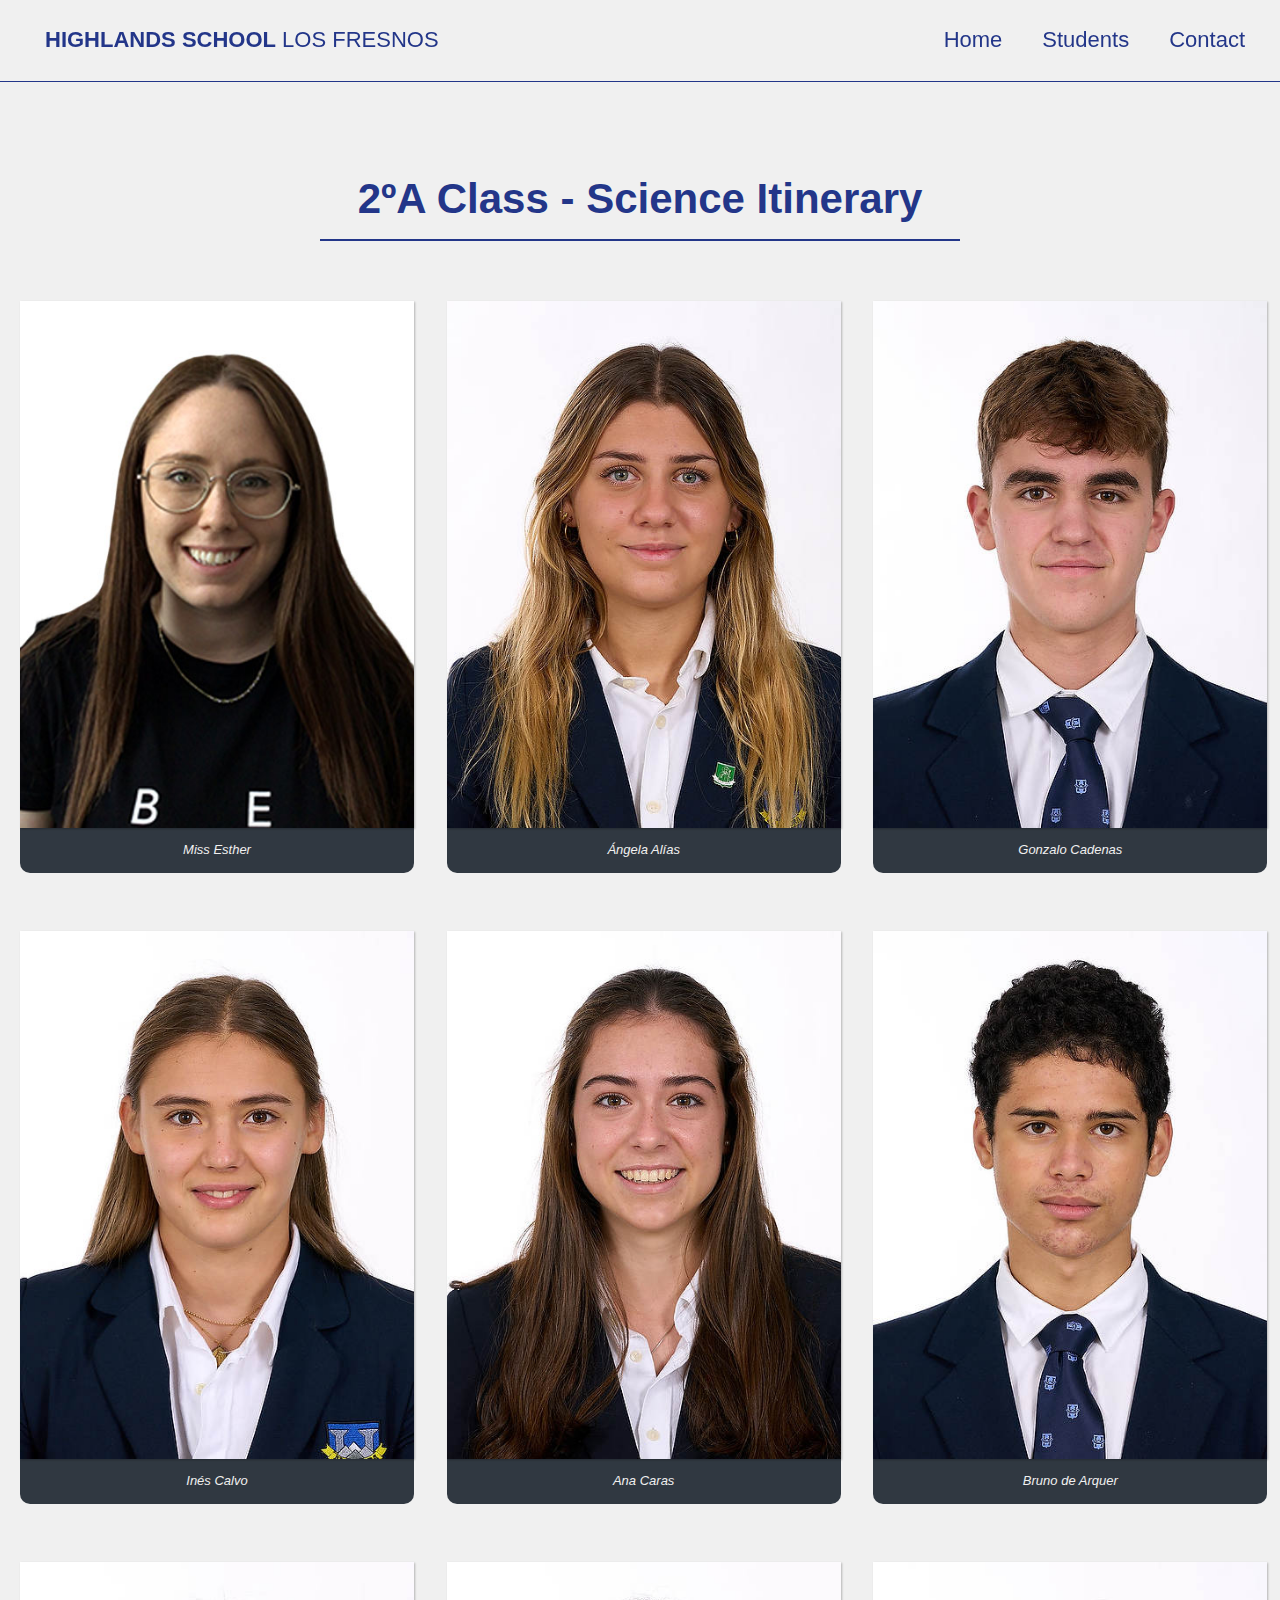
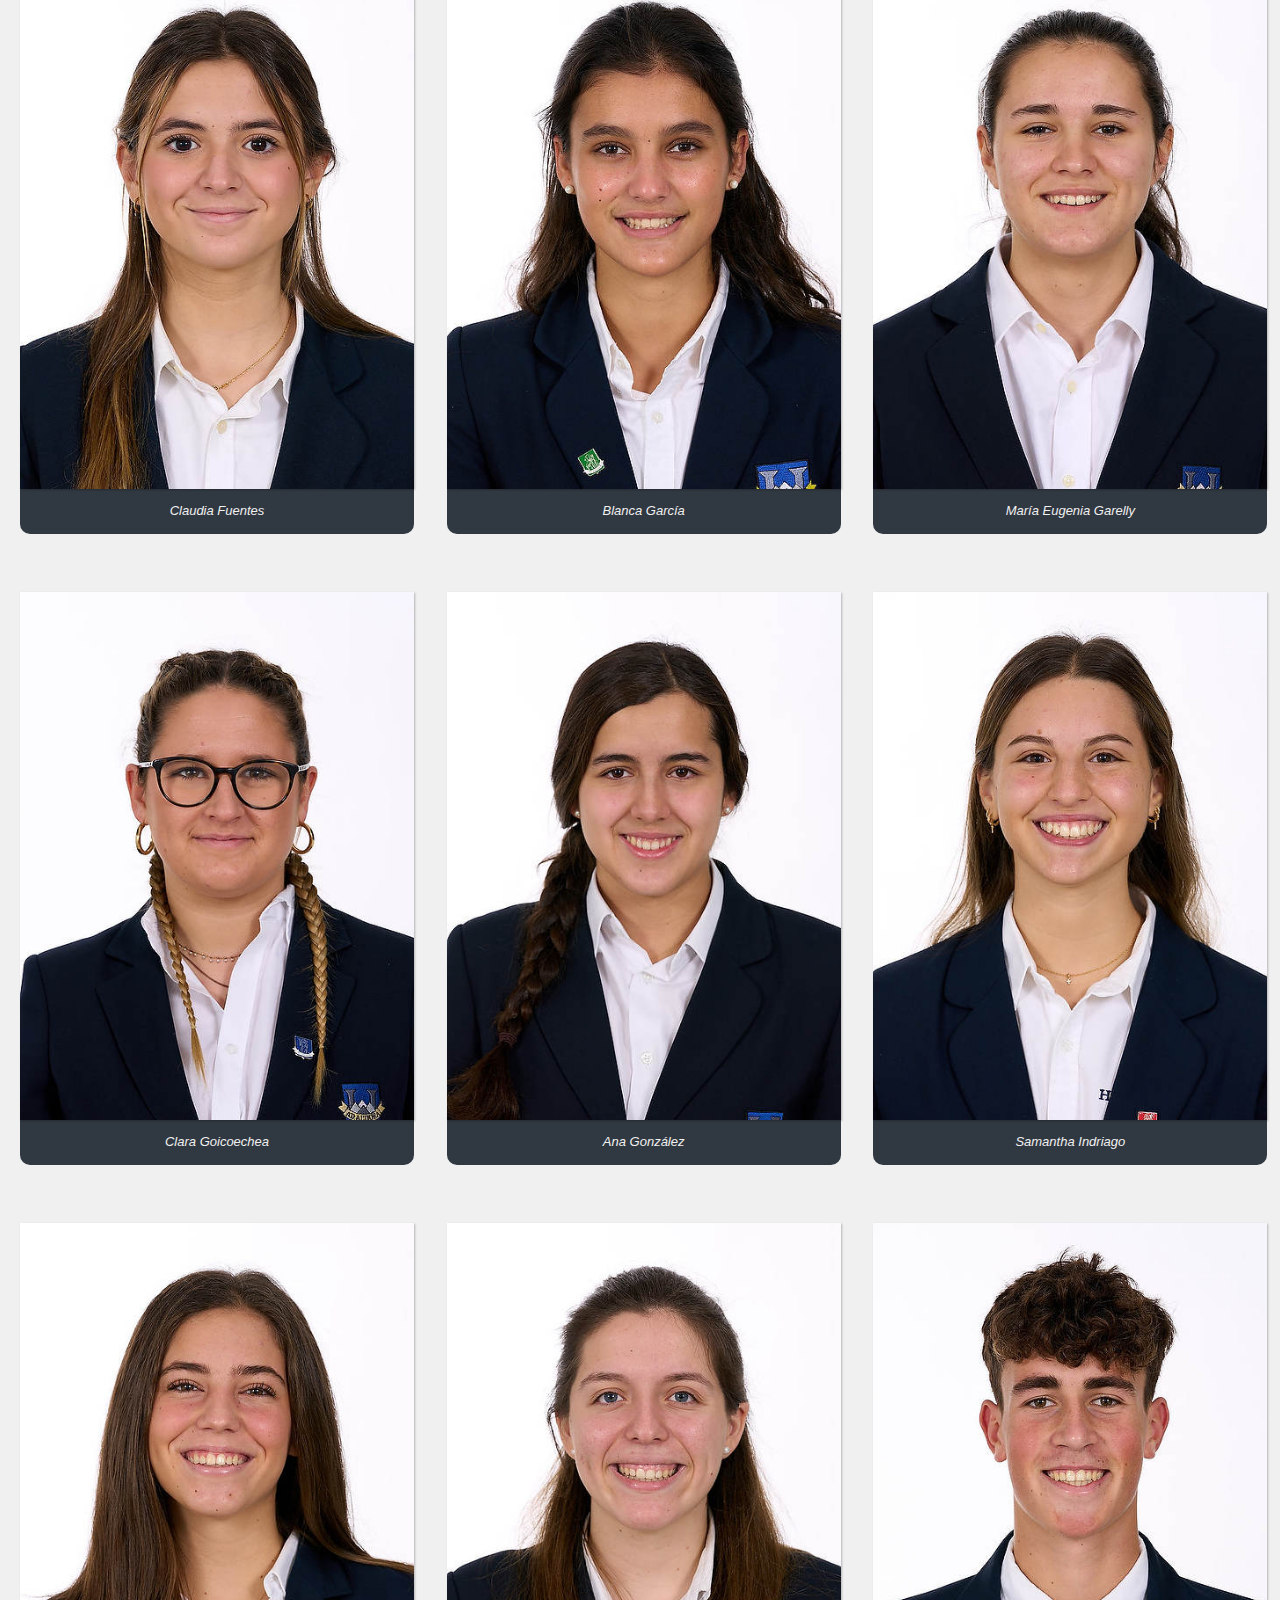
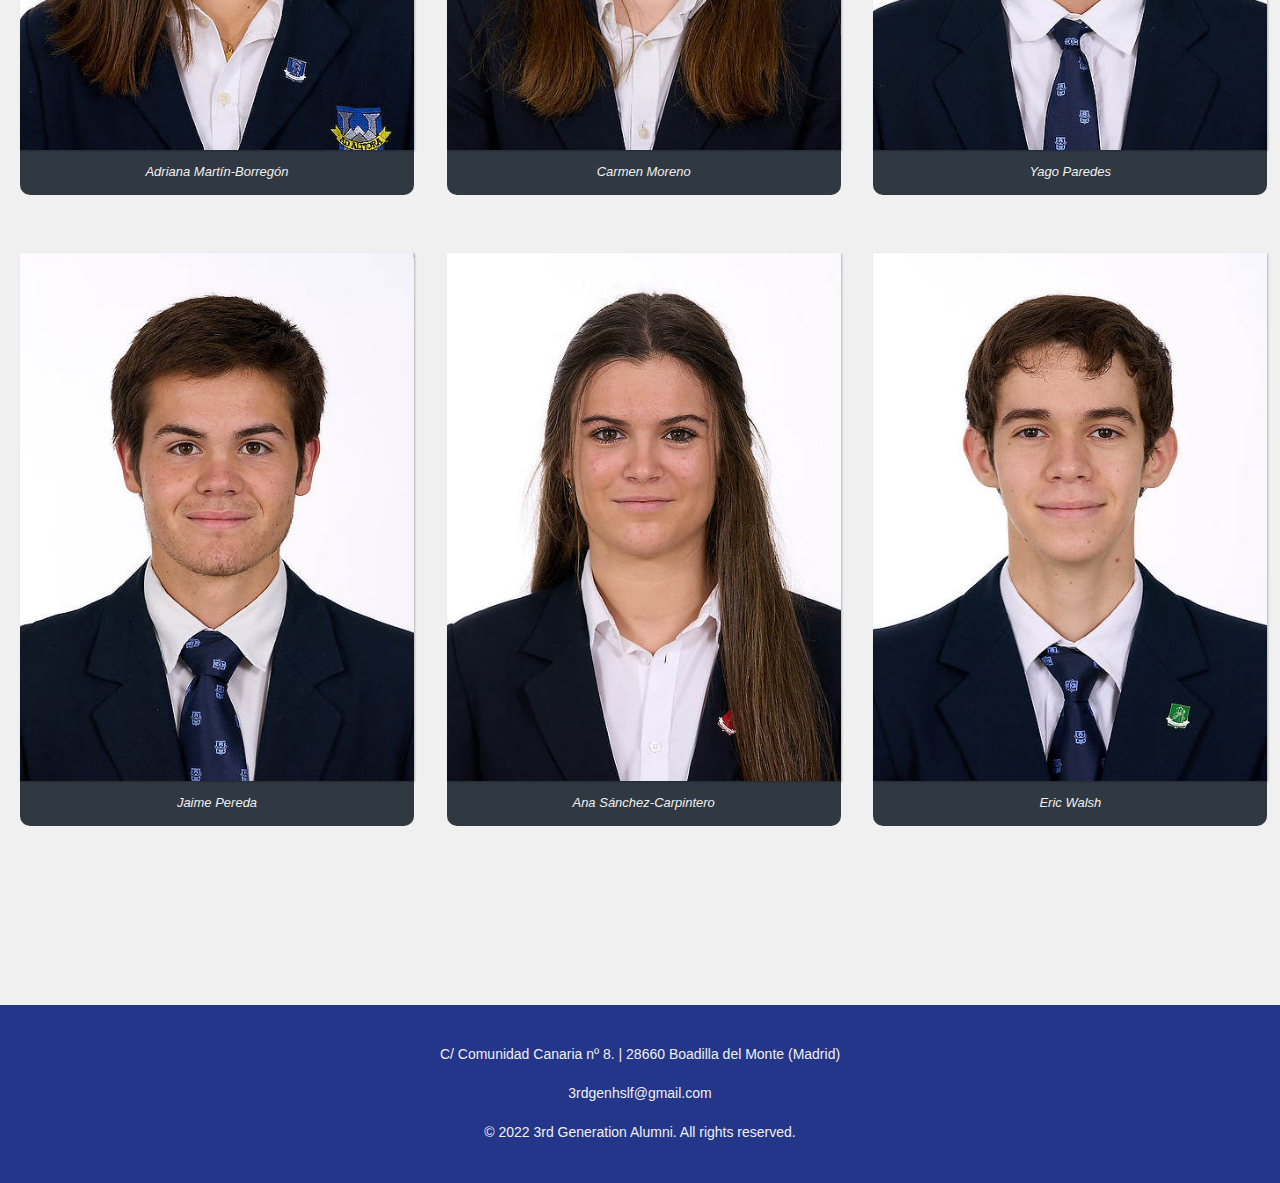
<file: 2ºA-class.html>
<!DOCTYPE html>
<html lang="en">

<head>
    <meta charset="utf-8">
    <meta name="description" content="3rd generation 2ºA class.">
    <meta name="author" content="Carmen & 2bach students">
    <meta name="viewport" content="width=device-width, initial-scale=1.0, maximum-scale=1.0">
    <link rel="icon" href="./assets/escudo.png">

    <title>2ºA Class - Interactive Yearbook</title>

    <!-- Style References -->
    <link rel="stylesheet" href="https://use.fontawesome.com/releases/v5.8.2/css/all.css"
        integrity="sha384-oS3vJWv+0UjzBfQzYUhtDYW+Pj2yciDJxpsK1OYPAYjqT085Qq/1cq5FLXAZQ7Ay" crossorigin="anonymous" />
    <link type="text/css" href="./assets/stylesheet.css" rel="stylesheet">
</head>

<body>
    <header class="main-header" role="header">
        <nav id="navbar" class="nav" role="navigation">
            <div class="header-title">
                <a class="header-title" href="./index.html"><b>Highlands school</b> Los fresnos</a>
            </div>
            <ul class="nav-list">
                <li class="nav-item"><a href="./index.html">Home</a></li>
                <li class="nav-item"><a href="./index.html#photos-section">Students</a></li>
                <li class="nav-item"><a href="./contact.html">Contact</a></li>
            </ul>
        </nav>
    </header>

    <section id="photos-section" class="photos-section">
        <h2 class="class-section-header">2ºA Class - Science Itinerary</h2>

        <div class="photos-grid">
            <div class="flip">
                <div class="front">
                    <img class="photos photos-tile photos-image" src="./assets/teachers/Millán.jpg" alt="Tutor">
                    <p class="photos-title">Miss Esther</p>
                </div>
                <div class="back">
                    <img class="photos-mini-image" src="./assets/teachers/Millán.jpg" alt="Ángela Alías">
                    <h2>Miss Esther</h2>
                    <p>"¡Te quiero mucho, como la trucha al trucho!"</p>
                </div>
            </div>
            <div class="flip">
                <div class="front">
                    <img class="photos photos-tile photos-image" src="./assets/students/Alías.jpg" alt="Ángela Alías">
                    <p class="photos-title">Ángela Alías</p>
                </div>
                <div class="back">
                    <img class="photos-mini-image" src="./assets/students/Alías.jpg" alt="Ángela Alías">
                    <h2>Ángela Alías</h2>
                    <p>"Uostras."</p>
                </div>
            </div>
            <div class="flip">
                <div class="front">
                    <img class="photos photos-tile photos-image" src="./assets/students/Cadenas G.jpg"
                        alt="Gonzalo Cadenas">
                    <p class="photos-title">Gonzalo Cadenas</p>
                </div>
                <div class="back">
                    <img class="photos-mini-image" src="./assets/students/Cadenas G.jpg" alt="Gonzalo Cadenas">
                    <h2>Gonzalo Cadenas</h2>
                    <p>"Tu no eliges a la siesta, la siesta te elige a ti."</p>
                </div>
            </div>
            <div class="flip">
                <div class="front">
                    <img class="photos photos-tile photos-image" src="./assets/students/Calvo.jpg" alt="Inés Calvo">
                    <p class="photos-title">Inés Calvo</p>
                </div>
                <div class="back">
                    <img class="photos-mini-image" src="./assets/students/Calvo.jpg" alt="Inés Calvo">
                    <h2>Inés Calvo</h2>
                    <p>"Garrote siempre! 🤙🏽"</p>
                </div>
            </div>
            <div class="flip">
                <div class="front">
                    <img class="photos photos-tile photos-image" src="./assets/students/Caras.jpg" alt="Ana Caras">
                    <p class="photos-title">Ana Caras</p>
                </div>
                <div class="back">
                    <img class="photos-mini-image" src="./assets/students/Caras.jpg" alt="Ana Caras">
                    <h2>Ana Caras</h2>
                    <p>"Todo pasa por algo."</p>
                </div>
            </div>
            <div class="flip">
                <div class="front">
                    <img class="photos photos-tile photos-image" src="./assets/students/de Arquer.jpg"
                        alt="Bruno de Arquer">
                    <p class="photos-title">Bruno de Arquer</p>
                </div>
                <div class="back">
                    <img class="photos-mini-image" src="./assets/students/de Arquer.jpg" alt="Bruno de Arquer">
                    <h2>Bruno de Arquer</h2>
                    <p>¿Estudiar?¿Qué es eso?"</p>
                </div>
            </div>
            <div class="flip">
                <div class="front">
                    <img class="photos photos-tile photos-image" src="./assets/students/Fuentes.jpg"
                        alt="Claudia Fuentes">
                    <p class="photos-title">Claudia Fuentes</p>
                </div>
                <div class="back">
                    <img class="photos-mini-image" src="./assets/students/Fuentes.jpg" alt="Claudia Fuentes">
                    <h2>Claudia Fuentes</h2>
                    <p>"Sangrando como un cochino."</p>
                </div>
            </div>
            <div class="flip">
                <div class="front">
                    <img class="photos photos-tile photos-image" src="./assets/students/Garcia G.jpg"
                        alt="Blanca García">
                    <p class="photos-title">Blanca García</p>
                </div>
                <div class="back">
                    <img class="photos-mini-image" src="./assets/students/Garcia G.jpg" alt="Blanca García">
                    <h2>Blanca García</h2>
                    <p>"Continuara..."</p>
                </div>
            </div>
            <div class="flip">
                <div class="front">
                    <img class="photos photos-tile photos-image" src="./assets/students/Garelly.jpg"
                        alt="María Eugenia Garelly">
                    <p class="photos-title">María Eugenia Garelly</p>
                </div>
                <div class="back">
                    <img class="photos-mini-image" src="./assets/students/Garelly.jpg" alt="María Eugenia Garelly">
                    <h2>María Eugenia Garelly</h2>
                    <p>"Hannah Montana dijo que nadie es perfecto, pero aquí estoy."</p>
                </div>
            </div>
            <div class="flip">
                <div class="front">
                    <img class="photos photos-tile photos-image" src="./assets/students/Goicoechea.jpg"
                        alt="Clara Goicoechea">
                    <p class="photos-title">Clara Goicoechea</p>
                </div>
                <div class="back">
                    <img class="photos-mini-image" src="./assets/students/Goicoechea.jpg" alt="Clara Goicoechea">
                    <h2>Clara Goicoechea</h2>
                    <p>"Tiempo al tiempo, que todo llega."</p>
                </div>
            </div>
            <div class="flip">
                <div class="front">
                    <img class="photos photos-tile photos-image" src="./assets/students/González N.jpg"
                        alt="Ana González">
                    <p class="photos-title">Ana González</p>
                </div>
                <div class="back">
                    <img class="photos-mini-image" src="./assets/students/González N.jpg" alt="Ana González">
                    <h2>Ana González</h2>
                    <p>"No gestiono."</p>
                </div>
            </div>
            <div class="flip">
                <div class="front">
                    <img class="photos photos-tile photos-image" src="./assets/students/Indriago.jpg"
                        alt="Samantha Indriago">
                    <p class="photos-title">Samantha Indriago</p>
                </div>
                <div class="back">
                    <img class="photos-mini-image" src="./assets/students/Indriago.jpg" alt="Samantha Indriago">
                    <h2>Samantha Indriago</h2>
                    <p>"Dicen que bachillerato te hace crecer, pero sigo igual de enana."</p>
                </div>
            </div>
            <div class="flip">
                <div class="front">
                    <img class="photos photos-tile photos-image" src="./assets/students/Martín-Borregón.jpg"
                        alt="Adriana Martín-Borregón">
                    <p class="photos-title">Adriana Martín-Borregón</p>
                </div>
                <div class="back">
                    <img class="photos-mini-image" src="./assets/students/Martín-Borregón.jpg"
                        alt="Adriana Martín-Borregón">
                    <h2>Adriana Martín-Borregón</h2>
                    <p>"Quien tenga miedo a morir que no nazca."</p>
                </div>
            </div>
            <div class="flip">
                <div class="front">
                    <img class="photos photos-tile photos-image" src="./assets/students/Moreno.jpg" alt="Carmen Moreno">
                    <p class="photos-title">Carmen Moreno</p>
                </div>
                <div class="back">
                    <img class="photos-mini-image" src="./assets/students/Moreno.jpg" alt="Carmen Moreno">
                    <h2>Carmen Moreno</h2>
                    <p>"Monja de frente, suerte presente."</p>
                </div>
            </div>
            <div class="flip">
                <div class="front">
                    <img class="photos photos-tile photos-image" src="./assets/students/Paredes.jpg" alt="Yago Paredes">
                    <p class="photos-title">Yago Paredes</p>
                </div>
                <div class="back">
                    <img class="photos-mini-image" src="./assets/students/Paredes.jpg" alt="Yago Paredes">
                    <h2>Yago Paredes</h2>
                    <p>"Me conocen por ser futbolista."</p>
                </div>
            </div>
            <div class="flip">
                <div class="front">
                    <img class="photos photos-tile photos-image" src="./assets/students/Pereda.jpg" alt="Jaime Pereda">
                    <p class="photos-title">Jaime Pereda</p>
                </div>
                <div class="back">
                    <img class="photos-mini-image" src="./assets/students/Pereda.jpg" alt="Jaime Pereda">
                    <h2>Jaime Pereda</h2>
                    <p>"Sed buenos."</p>
                </div>
            </div>
            <div class="flip">
                <div class="front">
                    <img class="photos photos-tile photos-image" src="./assets/students/Sánchez-carpintero.jpg"
                        alt="Ana Sánchez-Carpintero">
                    <p class="photos-title">Ana Sánchez-Carpintero</p>
                </div>
                <div class="back">
                    <img class="photos-mini-image" src="./assets/students/Sánchez-carpintero.jpg"
                        alt="Ana Sánchez-Carpintero">
                    <h2>Ana Sánchez-Carpintero</h2>
                    <p>"No se me ocurren ;)"</p>
                </div>
            </div>
            <div class="flip">
                <div class="front">
                    <img class="photos photos-tile photos-image" src="./assets/students/Walsh.jpg" alt="Eric Walsh">
                    <p class="photos-title">Eric Walsh</p>
                </div>
                <div class="back">
                    <img class="photos-mini-image" src="./assets/students/Walsh.jpg" alt="Eric Walsh">
                    <h2>Eric Walsh</h2>
                    <p>"Pobre de aquel que me rete al parchís."</p>
                </div>
            </div>
        </div>
    </section>

    <footer>
        <p>C/ Comunidad Canaria nº 8. | 28660 Boadilla del Monte (Madrid)
            <br><br>
            <a href="mailto:3rdgenhslf@gmail.com">3rdgenhslf@gmail.com</a>
            <br><br>
            &copy; 2022 3rd Generation Alumni. All rights reserved.
        </p>
    </footer>
</body>

</html>
</file>
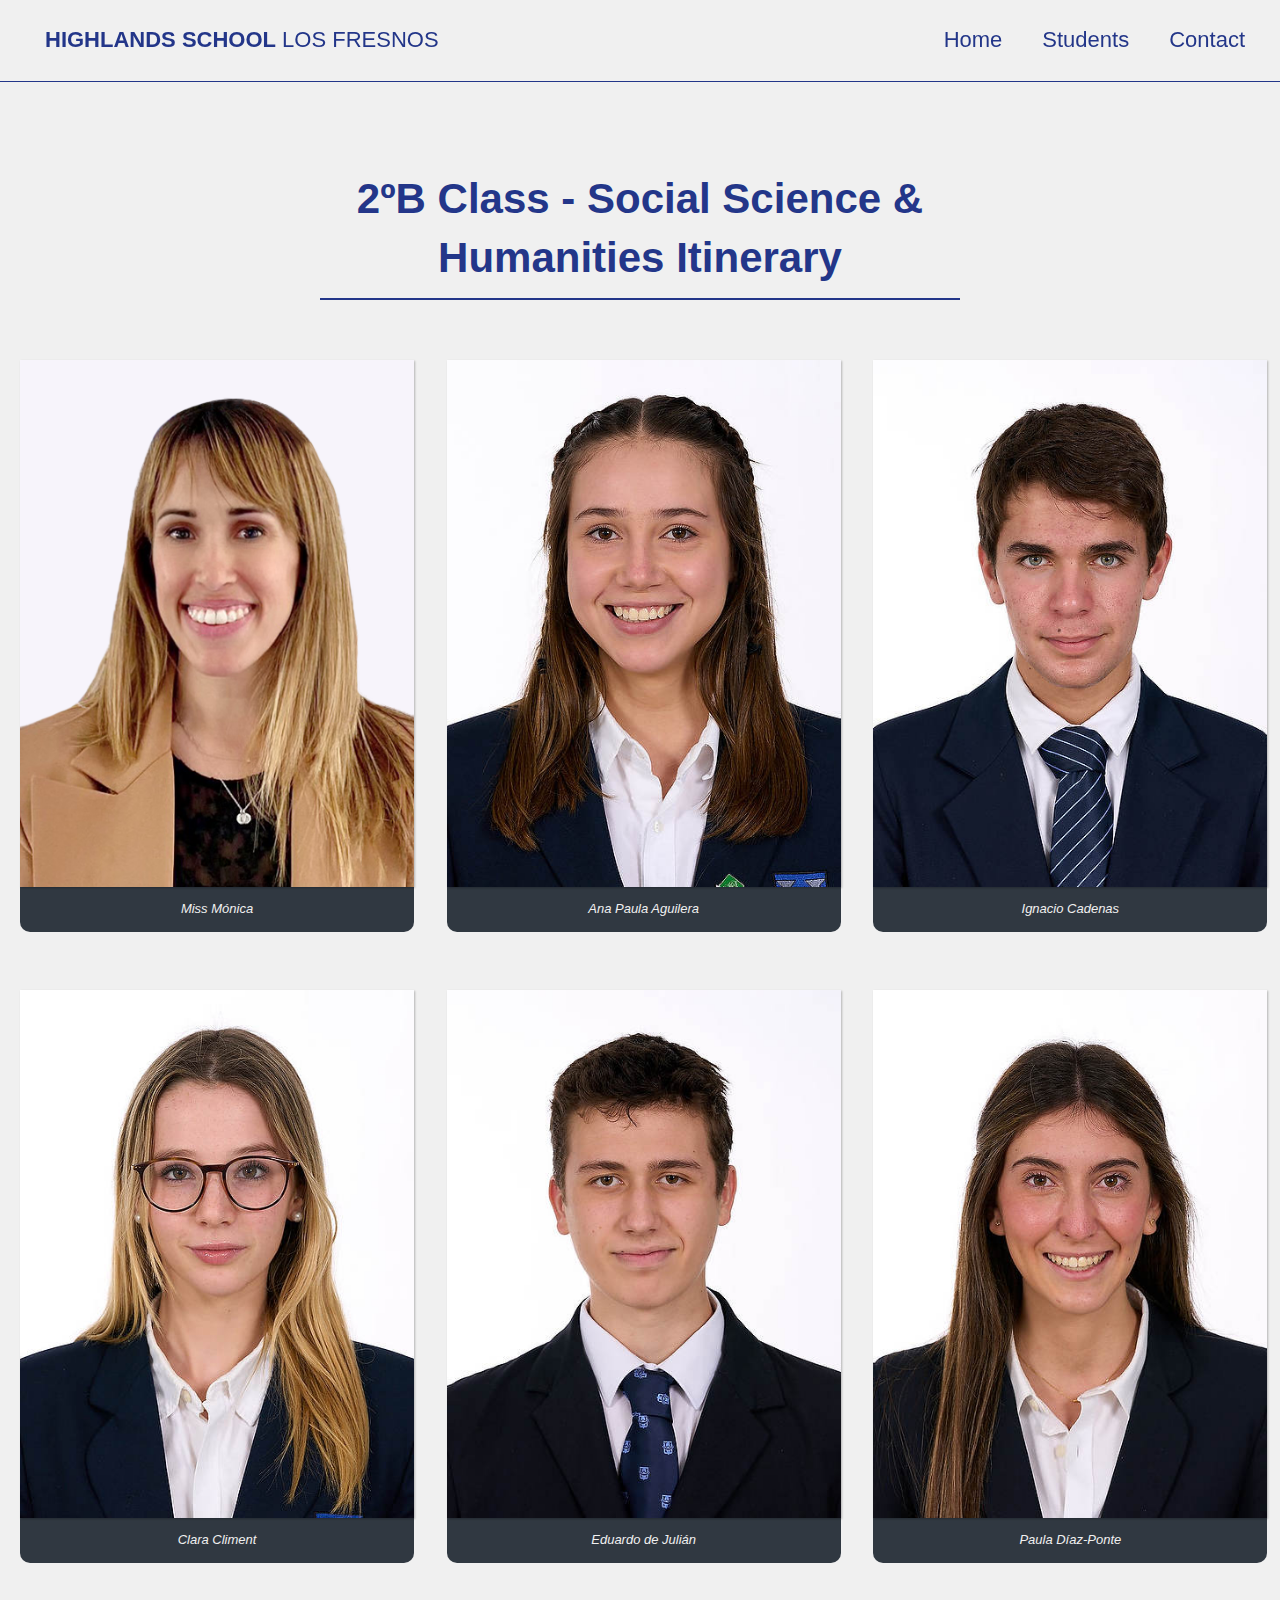
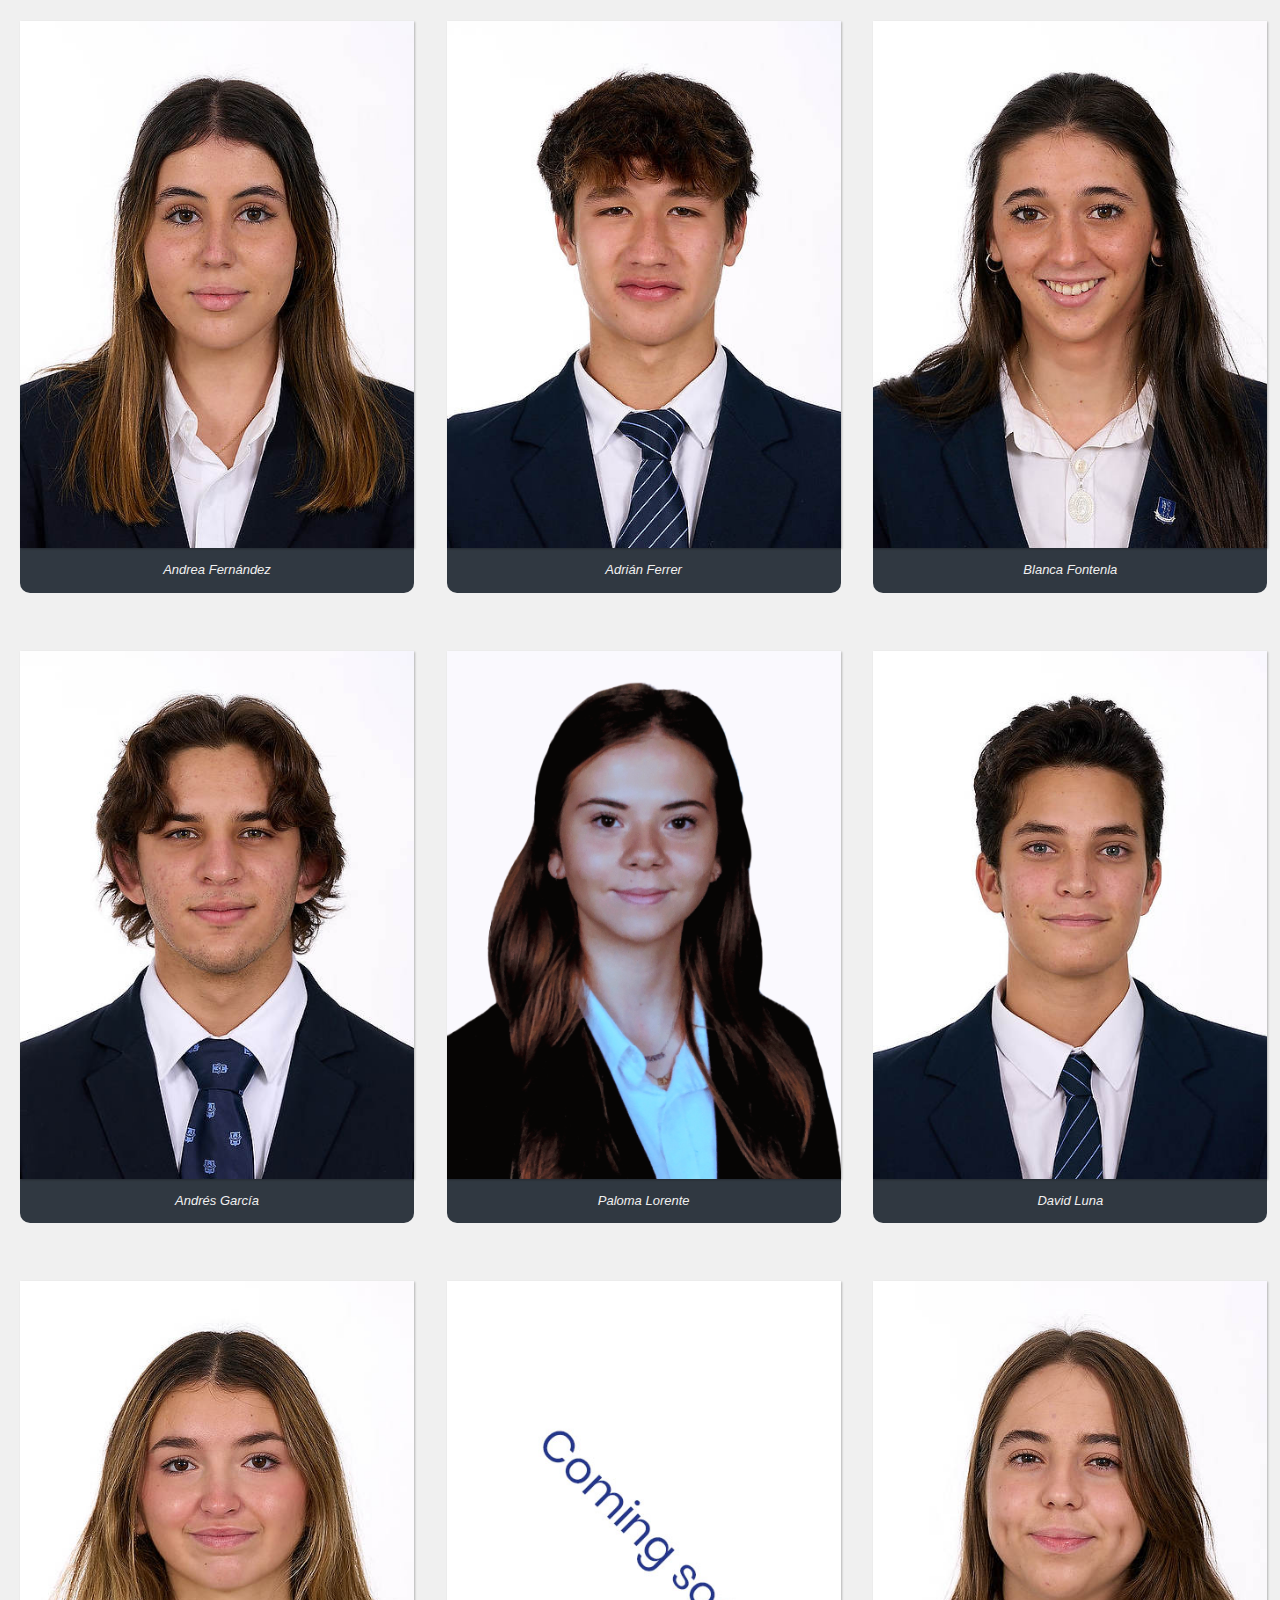
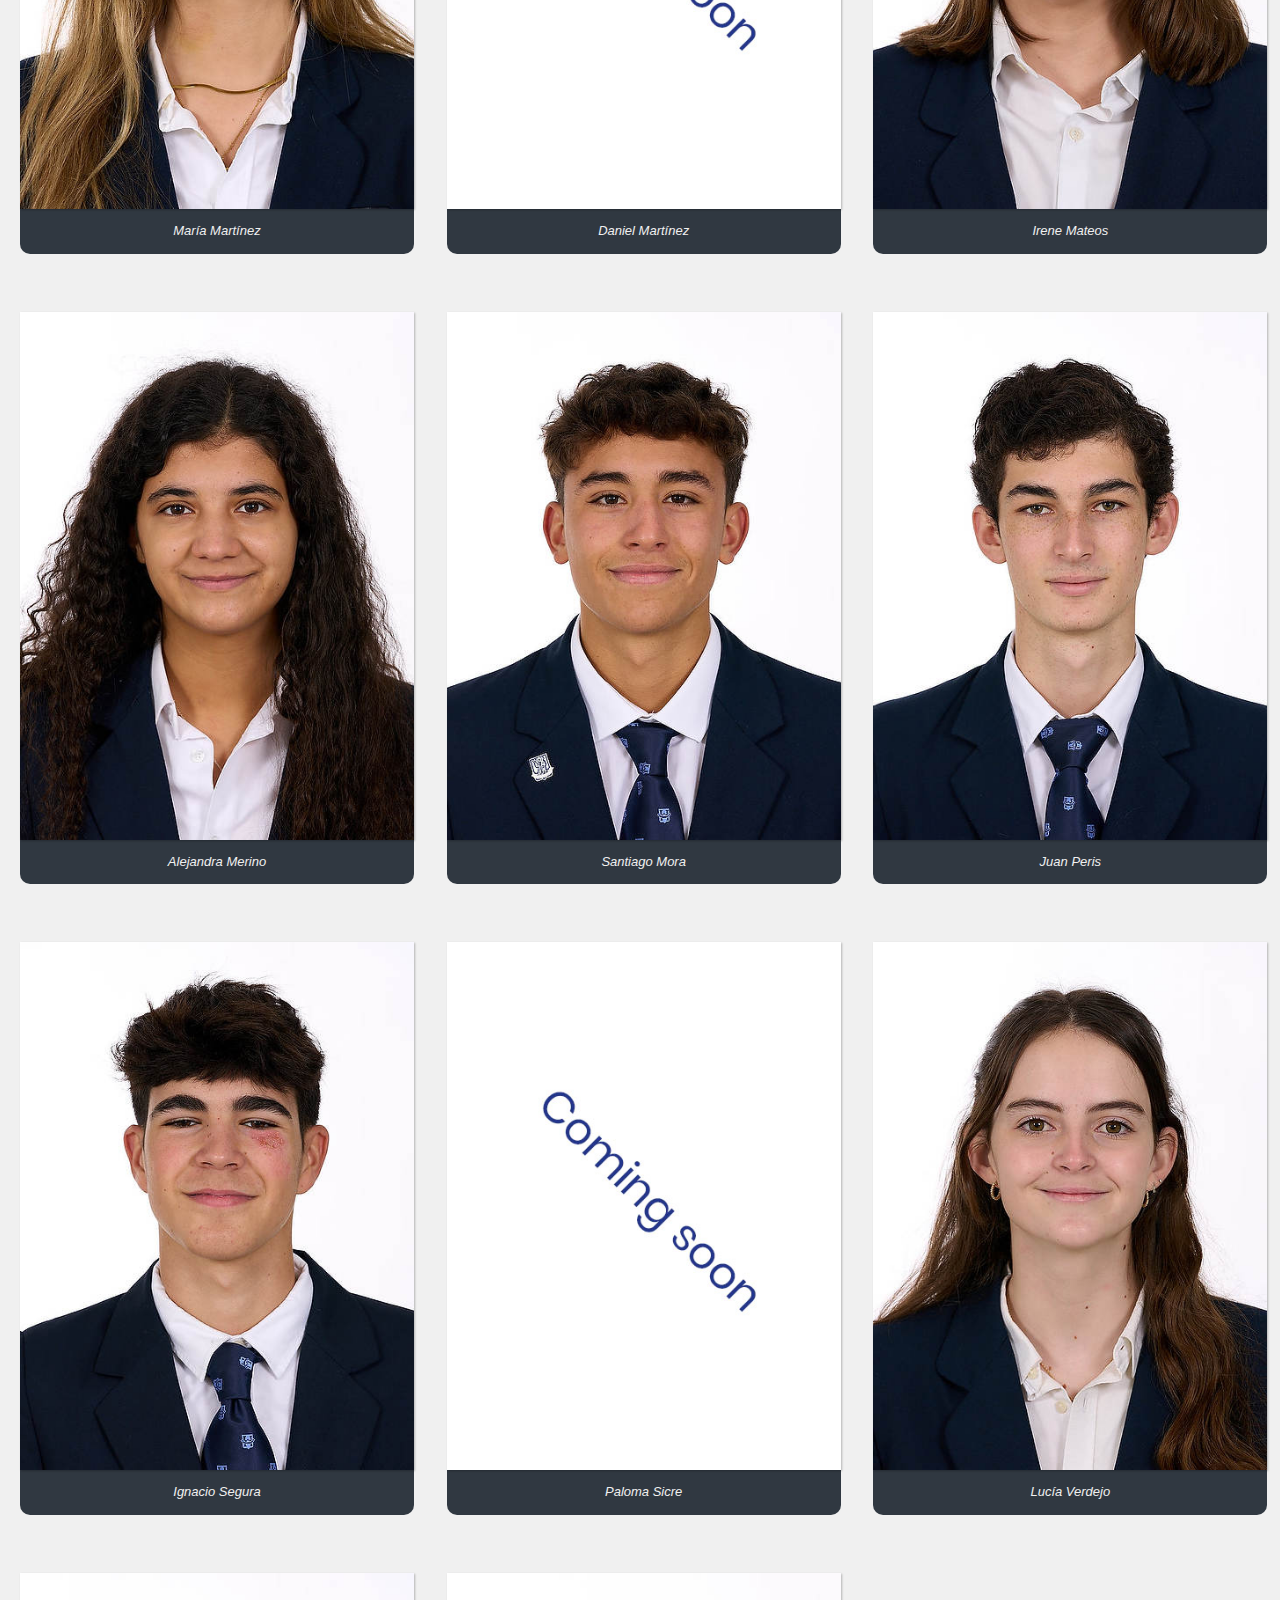
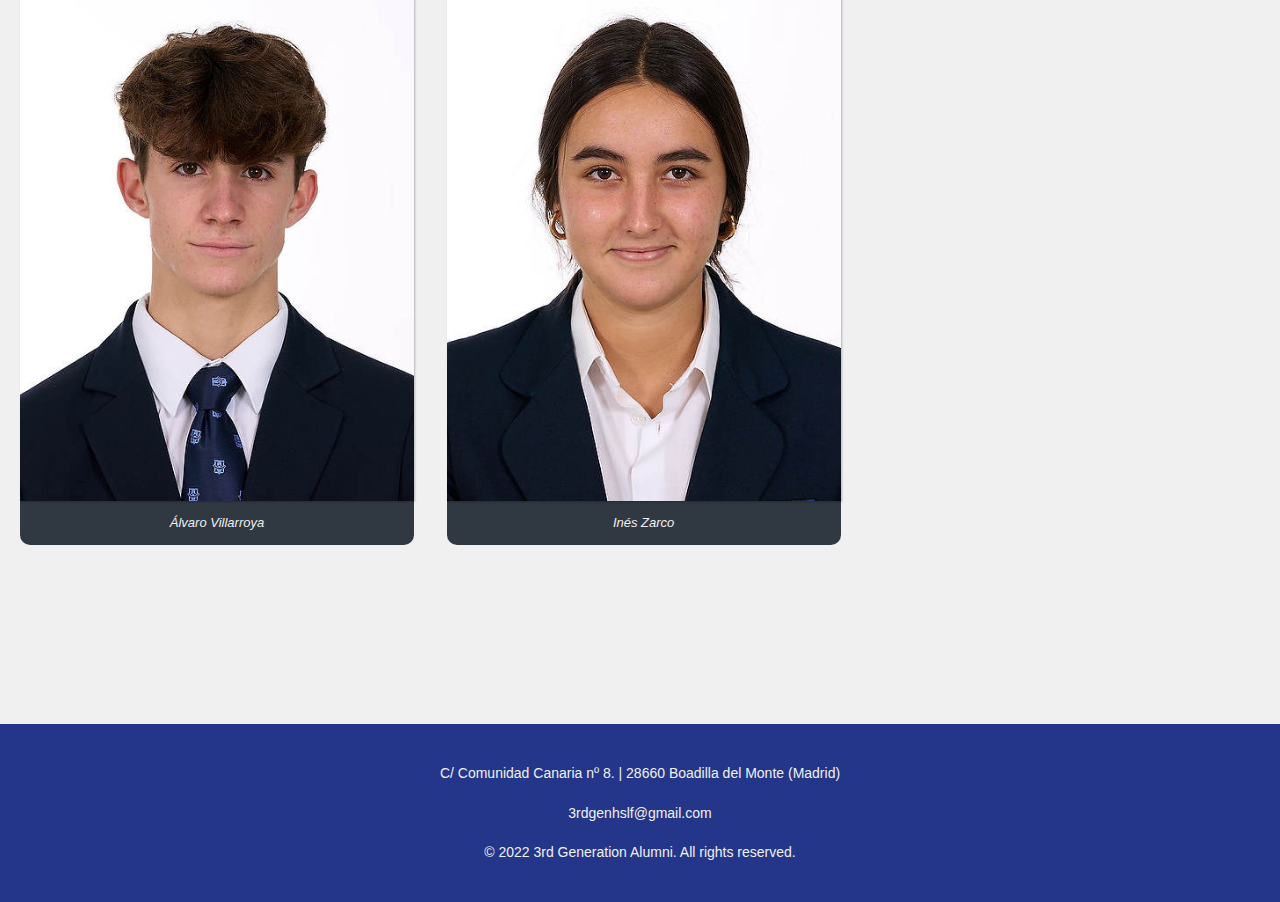
<file: 2ºB-class.html>
<!DOCTYPE html>
<html lang="en">

<head>
    <meta charset="utf-8">
    <meta name="description" content="3rd generation 2ºB class.">
    <meta name="author" content="Carmen & 2bach students">
    <meta name="viewport" content="width=device-width, initial-scale=1.0, maximum-scale=1.0">
    <link rel="icon" href="./assets/escudo.png">

    <title>2ºB Class - Interactive Yearbook</title>

    <!-- Style References -->
    <link rel="stylesheet" href="https://use.fontawesome.com/releases/v5.8.2/css/all.css"
        integrity="sha384-oS3vJWv+0UjzBfQzYUhtDYW+Pj2yciDJxpsK1OYPAYjqT085Qq/1cq5FLXAZQ7Ay" crossorigin="anonymous" />
    <link type="text/css" href="./assets/stylesheet.css" rel="stylesheet">
</head>

<body>
    <header class="main-header" role="header">
        <nav id="navbar" class="nav" role="navigation">
            <div class="header-title">
                <a class="header-title" href="./index.html"><b>Highlands school</b> Los fresnos</a>
            </div>
            <ul class="nav-list">
                <li class="nav-item"><a href="./index.html">Home</a></li>
                <li class="nav-item"><a href="./index.html#photos-section">Students</a></li>
                <li class="nav-item"><a href="./contact.html">Contact</a></li>
            </ul>
        </nav>
    </header>

    <section id="photos-section" class="photos-section">
        <h2 class="class-section-header">2ºB Class - Social Science & Humanities Itinerary</h2>

        <div class="photos-grid">
            <div class="flip">
                <div class="front">
                    <img class="photos photos-tile photos-image" src="./assets/teachers/Izquierdo.png"
                        alt="Miss Mónica">
                    <p class="photos-title">Miss Mónica</p>
                </div>
                <div class="back">
                    <img class="photos-mini-image" src="./assets/teachers/Izquierdo.png" alt="Miss Mónica">
                    <h2>Miss Mónica</h2>
                    <p>"¡Todo es actitud!"</p>
                </div>
            </div>
            <div class="flip">
                <div class="front">
                    <img class="photos photos-tile photos-image" src="./assets/students/Aguilera.jpg"
                        alt="Ana Paula Aguilera">
                    <p class="photos-title">Ana Paula Aguilera</p>
                </div>
                <div class="back">
                    <img class="photos-mini-image" src="./assets/students/Aguilera.jpg" alt="Ana Paula Aguilera">
                    <h2>Ana Paula Aguilera</h2>
                    <p>"Somos nosotros quienes cambiamos el mundo."</p>
                </div>
            </div>
            <div class="flip">
                <div class="front">
                    <img class="photos photos-tile photos-image" src="./assets/students/cadenas I.jpg"
                        alt="Ignacio Cadenas">
                    <p class="photos-title">Ignacio Cadenas</p>
                </div>
                <div class="back">
                    <img class="photos-mini-image" src="./assets/students/cadenas I.jpg" alt="Ignacio Cadenas">
                    <h2>Ignacio Cadenas</h2>
                    <p>"¡¡¡Señora, hasta los *****!!!"</p>
                </div>
            </div>
            <div class="flip">
                <div class="front">
                    <img class="photos photos-tile photos-image" src="./assets/students/Climent.jpg"
                        alt="Clara Climent">
                    <p class="photos-title">Clara Climent</p>
                </div>
                <div class="back">
                    <img class="photos-mini-image" src="./assets/students/Climent.jpg" alt="Clara Climent">
                    <h2>Clara Climent</h2>
                    <p>"¡Qué os calléis!"</p>
                </div>
            </div>
            <div class="flip">
                <div class="front">
                    <img class="photos photos-tile photos-image" src="./assets/students/de Julián.jpg"
                        alt="Eduardo de Julián">
                    <p class="photos-title">Eduardo de Julián</p>
                </div>
                <div class="back">
                    <img class="photos-mini-image" src="./assets/students/de Julián.jpg" alt="Eduardo de Julián">
                    <h2>Eduardo de Julián</h2>
                    <p>"Facts."</p>
                </div>
            </div>
            <div class="flip">
                <div class="front">
                    <img class="photos photos-tile photos-image" src="./assets/students/Díaz-Ponte.jpg"
                        alt="Paula Díaz-Ponte">
                    <p class="photos-title">Paula Díaz-Ponte</p>
                </div>
                <div class="back">
                    <img class="photos-mini-image" src="./assets/students/Díaz-Ponte.jpg" alt="Paula Díaz-Ponte">
                    <h2>Paula Díaz-Ponte</h2>
                    <p>"Todo esfuerzo tiene su recompensa."</p>
                </div>
            </div>
            <div class="flip">
                <div class="front">
                    <img class="photos photos-tile photos-image" src="./assets/students/Fernanez Chico.jpg"
                        alt="Andrea Fernández">
                    <p class="photos-title">Andrea Fernández</p>
                </div>
                <div class="back">
                    <img class="photos-mini-image" src="./assets/students/Fernanez Chico.jpg" alt="Andrea Fernández">
                    <h2>Andrea Fernández</h2>
                    <p>"No se me ocurre una frase guay :)"</p>
                </div>
            </div>
            <div class="flip">
                <div class="front">
                    <img class="photos photos-tile photos-image" src="./assets/students/ferrer.jpg" alt="Adrián Ferrer">
                    <p class="photos-title">Adrián Ferrer</p>
                </div>
                <div class="back">
                    <img class="photos-mini-image" src="./assets/students/ferrer.jpg" alt="Adrián Ferrer">
                    <h2>Adrián Ferrer</h2>
                    <p>"Why not?"</p>
                </div>
            </div>
            <div class="flip">
                <div class="front">
                    <img class="photos photos-tile photos-image" src="./assets/students/Fontenla.jpg"
                        alt="Blanca Fontenla">
                    <p class="photos-title">Blanca Fontenla</p>
                </div>
                <div class="back">
                    <img class="photos-mini-image" src="./assets/students/Fontenla.jpg" alt="Blanca Fontenla">
                    <h2>Blanca Fontenla</h2>
                    <p>"La Coca-Cola es para el ron."</p>
                </div>
            </div>
            <div class="flip">
                <div class="front">
                    <img class="photos photos-tile photos-image" src="./assets/students/garcía S.jpg"
                        alt="Andrés García">
                    <p class="photos-title">Andrés García</p>
                </div>
                <div class="back">
                    <img class="photos-mini-image" src="./assets/students/garcía S.jpg" alt="Andrés García">
                    <h2>Andrés García</h2>
                    <p>"Me gusta como suenan las trompetas."</p>
                </div>
            </div>
            <div class="flip">
                <div class="front">
                    <img class="photos photos-tile photos-image" src="./assets/students/Lorente.png"
                        alt="Paloma Lorente">
                    <p class="photos-title">Paloma Lorente</p>
                </div>
                <div class="back">
                    <img class="photos-mini-image" src="./assets/students/Lorente.png" alt="Paloma Lorente">
                    <h2>Paloma Lorente</h2>
                    <p>"Hoy día chill, mañana a tope 😎."</p>
                </div>
            </div>
            <div class="flip">
                <div class="front">
                    <img class="photos photos-tile photos-image" src="./assets/students/Luna.jpg" alt="David Luna">
                    <p class="photos-title">David Luna</p>
                </div>
                <div class="back">
                    <img class="photos-mini-image" src="./assets/students/Luna.jpg" alt="David Luna">
                    <h2>David Luna</h2>
                    <p>"Sonríe, que te queda genial"</p>
                </div>
            </div>
            <div class="flip">
                <div class="front">
                    <img class="photos photos-tile photos-image" src="./assets/students/Martínez.jpg"
                        alt="María Martínez">
                    <p class="photos-title">María Martínez</p>
                </div>
                <div class="back">
                    <img class="photos-mini-image" src="./assets/students/Martínez.jpg" alt="María Martínez">
                    <h2>María Martínez</h2>
                    <p>"¡Qué pesado eres Andrés!"</p>
                </div>
            </div>
            <div class="flip">
                <div class="front">
                    <!-- TODO: Añadir foto Daniel Martínez -->
                    <img class="photos photos-tile photos-image" src="./assets/Blank.jpg" alt="Daniel Martínez">
                    <p class="photos-title">Daniel Martínez</p>
                </div>
                <div class="back">
                    <img class="photos-mini-image" src="./assets/Blank.jpg" alt="Daniel Martínez">
                    <h2>Daniel Martínez</h2>
                    <p>"Carpe Diem."</p>
                </div>
            </div>
            <div class="flip">
                <div class="front">
                    <img class="photos photos-tile photos-image" src="./assets/students/Mateos.jpg" alt="Irene Mateos">
                    <p class="photos-title">Irene Mateos</p>
                </div>
                <div class="back">
                    <img class="photos-mini-image" src="./assets/students/Mateos.jpg" alt="Irene Mateos">
                    <h2>Irene Mateos</h2>
                    <p>"Ojalá me lleve el diablo."</p>
                </div>
            </div>
            <div class="flip">
                <div class="front">
                    <img class="photos photos-tile photos-image" src="./assets/students/Merino.jpg"
                        alt="Alejandra Merino">
                    <p class="photos-title">Alejandra Merino</p>
                </div>
                <div class="back">
                    <img class="photos-mini-image" src="./assets/students/Merino.jpg" alt="Alejandra Merino">
                    <h2>Alejandra Merino</h2>
                    <p>"La vida es muy divertida, y te da todo tipo de sorpresas :)"</p>
                </div>
            </div>
            <div class="flip">
                <div class="front">
                    <img class="photos photos-tile photos-image" src="./assets/students/Mora.jpg" alt="Santiago Mora">
                    <p class="photos-title">Santiago Mora</p>
                </div>
                <div class="back">
                    <img class="photos-mini-image" src="./assets/students/Mora.jpg" alt="Santiago Mora">
                    <h2>Santiago Mora</h2>
                    <p>"Si no repito es porque no repetí."</p>
                </div>
            </div>
            <div class="flip">
                <div class="front">
                    <img class="photos photos-tile photos-image" src="./assets/students/Peris.jpg" alt="Juan Peris">
                    <p class="photos-title">Juan Peris</p>
                </div>
                <div class="back">
                    <img class="photos-mini-image" src="./assets/students/Peris.jpg" alt="Juan Peris">
                    <h2>Juan Peris</h2>
                    <p>"Cars > Shrek."</p>
                </div>
            </div>
            <div class="flip">
                <div class="front">
                    <img class="photos photos-tile photos-image" src="./assets/students/Segura.jpg"
                        alt="Ignacio Segura">
                    <p class="photos-title">Ignacio Segura</p>
                </div>
                <div class="back">
                    <img class="photos-mini-image" src="./assets/students/Segura.jpg" alt="Ignacio Segura">
                    <h2>Ignacio Segura</h2>
                    <p>"13 ;)"</p>
                </div>
            </div>
            <div class="flip">
                <div class="front">
                    <!-- TODO: Añadir foto y frase Paloma Sicre -->
                    <img class="photos photos-tile photos-image" src="./assets/Blank.jpg" alt="Paloma Sicre">
                    <p class="photos-title">Paloma Sicre</p>
                </div>
                <div class="back">
                    <img class="photos-mini-image" src="./assets/Blank.jpg" alt="Paloma Sicre">
                    <h2>Paloma Sicre</h2>
                    <p>"Frase :)"</p>
                </div>
            </div>
            <div class="flip">
                <div class="front">
                    <img class="photos photos-tile photos-image" src="./assets/students/Verdejo.jpg"
                        alt="Lucía Verdejo">
                    <p class="photos-title">Lucía Verdejo</p>
                </div>
                <div class="back">
                    <img class="photos-mini-image" src="./assets/students/Verdejo.jpg" alt="Lucía Verdejo">
                    <h2>Lucía Verdejo</h2>
                    <p>"Podría haber sido peor, pero peor no lo soportábamos."</p>
                </div>
            </div>
            <div class="flip">
                <div class="front">
                    <img class="photos photos-tile photos-image" src="./assets/students/Villarroya.jpg"
                        alt="Álvaro Villarroya">
                    <p class="photos-title">Álvaro Villarroya</p>
                </div>
                <div class="back">
                    <img class="photos-mini-image" src="./assets/students/Villarroya.jpg" alt="Álvaro Villarroya">
                    <h2>Álvaro Villarroya</h2>
                    <p>"Para ser feliz no necesitare una **** nota."</p>
                </div>
            </div>
            <div class="flip">
                <div class="front">
                    <img class="photos photos-tile photos-image" src="./assets/students/Zarco.jpg" alt="Inés Zarco">
                    <p class="photos-title">Inés Zarco</p>
                </div>
                <div class="back">
                    <img class="photos-mini-image" src="./assets/students/Zarco.jpg" alt="Inés Zarco">
                    <h2>Inés Zarco</h2>
                    <p>"¡Y que poco es una vida para darla!"</p>
                </div>
            </div>
        </div>
    </section>

    <footer>
        <p>C/ Comunidad Canaria nº 8. | 28660 Boadilla del Monte (Madrid)
            <br><br>
            <a href="mailto:3rdgenhslf@gmail.com">3rdgenhslf@gmail.com</a>
            <br><br>
            &copy; 2022 3rd Generation Alumni. All rights reserved.
        </p>
    </footer>
</body>

</html>
</file>
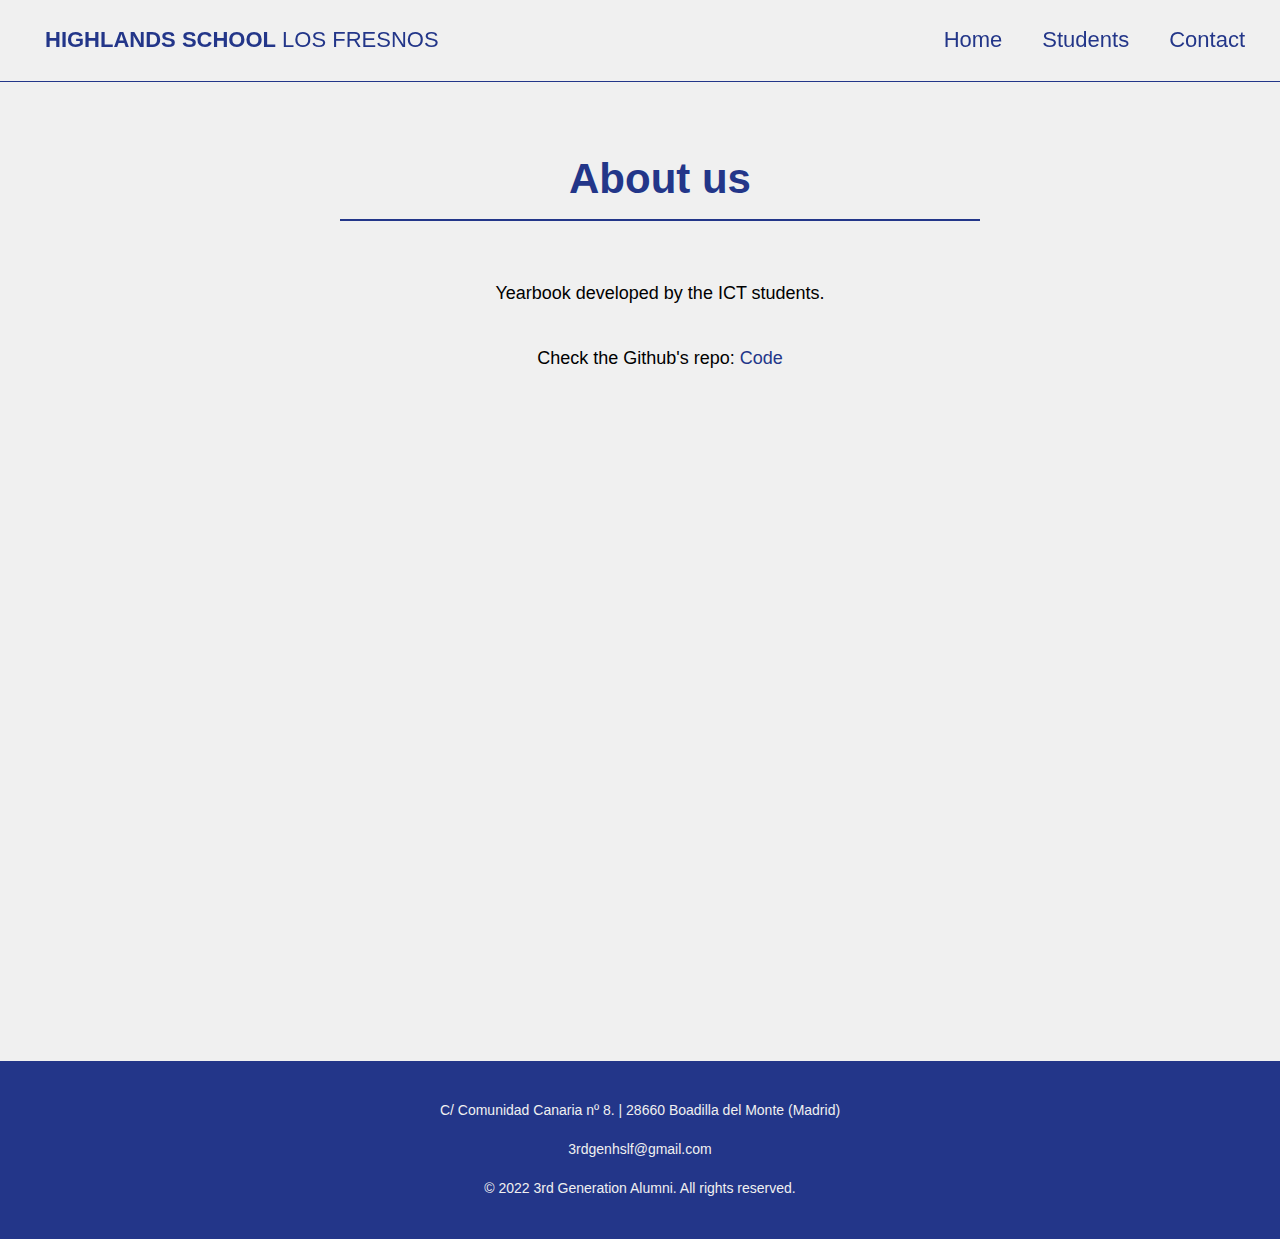
<file: about-us.html>
<!DOCTYPE html>
<html lang="en">

<head>
    <meta charset="utf-8">
    <meta name="description" content="Sobre Nosotros.">
    <meta name="author" content="Carmen & 2bach students">
    <meta name="viewport" content="width=device-width, initial-scale=1.0, maximum-scale=1.0">
    <link rel="icon" href="./assets/escudo.png">

    <title>Sobre Nosotros - Interactive Yearbook</title>

    <!-- Style References -->
    <link rel="stylesheet" href="https://use.fontawesome.com/releases/v5.8.2/css/all.css"
        integrity="sha384-oS3vJWv+0UjzBfQzYUhtDYW+Pj2yciDJxpsK1OYPAYjqT085Qq/1cq5FLXAZQ7Ay" crossorigin="anonymous" />
    <link type="text/css" href="./assets/stylesheet.css" rel="stylesheet">
</head>

<body>
    <header class="main-header" role="header">
        <nav id="navbar" class="nav" role="navigation">
            <div class="header-title">
                <a class="header-title" href="./index.html"><b>Highlands school</b> Los fresnos</a>
            </div>
            <ul class="nav-list">
                <li class="nav-item"><a href="./index.html">Home</a></li>
                <li class="nav-item"><a href="./index.html#photos-section">Students</a></li>
                <li class="nav-item"><a href="./contact.html">Contact</a></li>
            </ul>
        </nav>
    </header>

    <section id="about-us-section" class="about-us-section">
        <h2 class="class-section-header">About us</h2>
        <p class="textblock" style="text-align: center;">Yearbook developed by the ICT students.</p>
        <p class="textblock" style="text-align: center;">Check the Github's repo: <a class="link-text"
                href="https://github.com/Carmoruda/Year-book-2022" target="_self">Code</a></p>
    </section>

    <footer>
        <p>C/ Comunidad Canaria nº 8. | 28660 Boadilla del Monte (Madrid)
            <br><br>
            <a href="mailto:3rdgenhslf@gmail.com">3rdgenhslf@gmail.com</a>
            <br><br>
            &copy; 2022 3rd Generation Alumni. All rights reserved.
        </p>
    </footer>
</body>

</html>
</file>
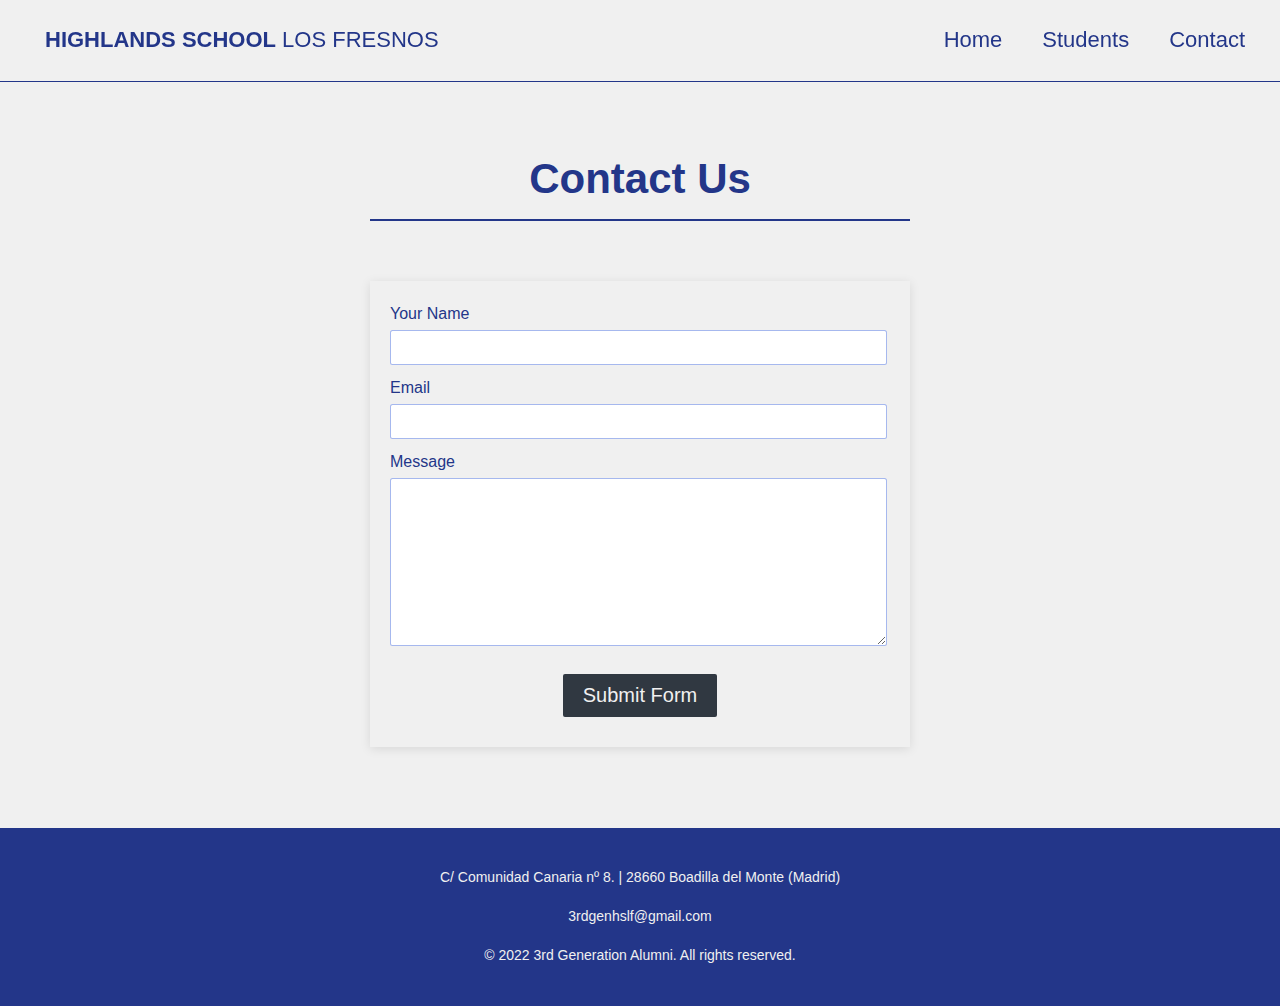
<file: contact.html>
<!DOCTYPE html>
<html lang="en">

<head>
    <meta charset="utf-8" lang="en">
    <meta name="description" content="Contact form.">
    <meta name="author" content="Carmen & 2bach students">
    <meta name="viewport" content="width=device-width, initial-scale=1.0, maximum-scale=1.0">
    <link rel="icon" href="./assets/escudo.png">

    <title>3rd Generation - Interactive Yearbook</title>

    <!-- Style References -->
    <link rel="stylesheet" href="https://use.fontawesome.com/releases/v5.8.2/css/all.css"
        integrity="sha384-oS3vJWv+0UjzBfQzYUhtDYW+Pj2yciDJxpsK1OYPAYjqT085Qq/1cq5FLXAZQ7Ay" crossorigin="anonymous" />
    <link type="text/css" href="./assets/stylesheet.css" rel="stylesheet">
</head>

<body>
    <header class="main-header" role="header">
        <nav id="navbar" class="nav" role="navigation">
            <div class="header-title">
                <a class="header-title" href="./index.html"><b>Highlands school</b> Los fresnos</a>
            </div>
            <ul class="nav-list">
                <li class="nav-item"><a href="./index.html">Home</a></li>
                <li class="nav-item"><a href="./index.html#photos-section">Students</a></li>
                <li class="nav-item"><a href="#contact">Contact</a></li>
            </ul>
        </nav>
    </header>

    <section id="contact-section" class="contact-section">
        <div class="container">
            <div class="contact-section-header">
                <h2>Contact Us</h2>
            </div>

            <form target="_blank" action="https://formsubmit.co/3rdgenhslf@gmail.com" method="POST">
                <div class="form-row">
                    <label class="form-label" for="name">Your Name</label>
                    <input class="form-control form-item" name="name" type="text" required>
                </div>
                <div class="form-row">
                    <label class="form-label" for="email">Email</label>
                    <input class="form-control form-item" name="email" type="email" required>
                </div>
                <div class="form-row">
                    <label class="form-label" for="message">Message</label>
                    <textarea class="form-control form-item" name="message" required></textarea>
                </div>
                <div class="form-row button-row">
                    <button type="submit" class="btn form-btn">Submit Form</button>
                </div>
            </form>
        </div>
    </section>

    <footer>
        <p>C/ Comunidad Canaria nº 8. | 28660 Boadilla del Monte (Madrid)
            <br><br>
            <a href="mailto:3rdgenhslf@gmail.com">3rdgenhslf@gmail.com</a>
            <br><br>
            &copy; 2022 3rd Generation Alumni. All rights reserved.
        </p>
    </footer>

</body>

</html>
</file>
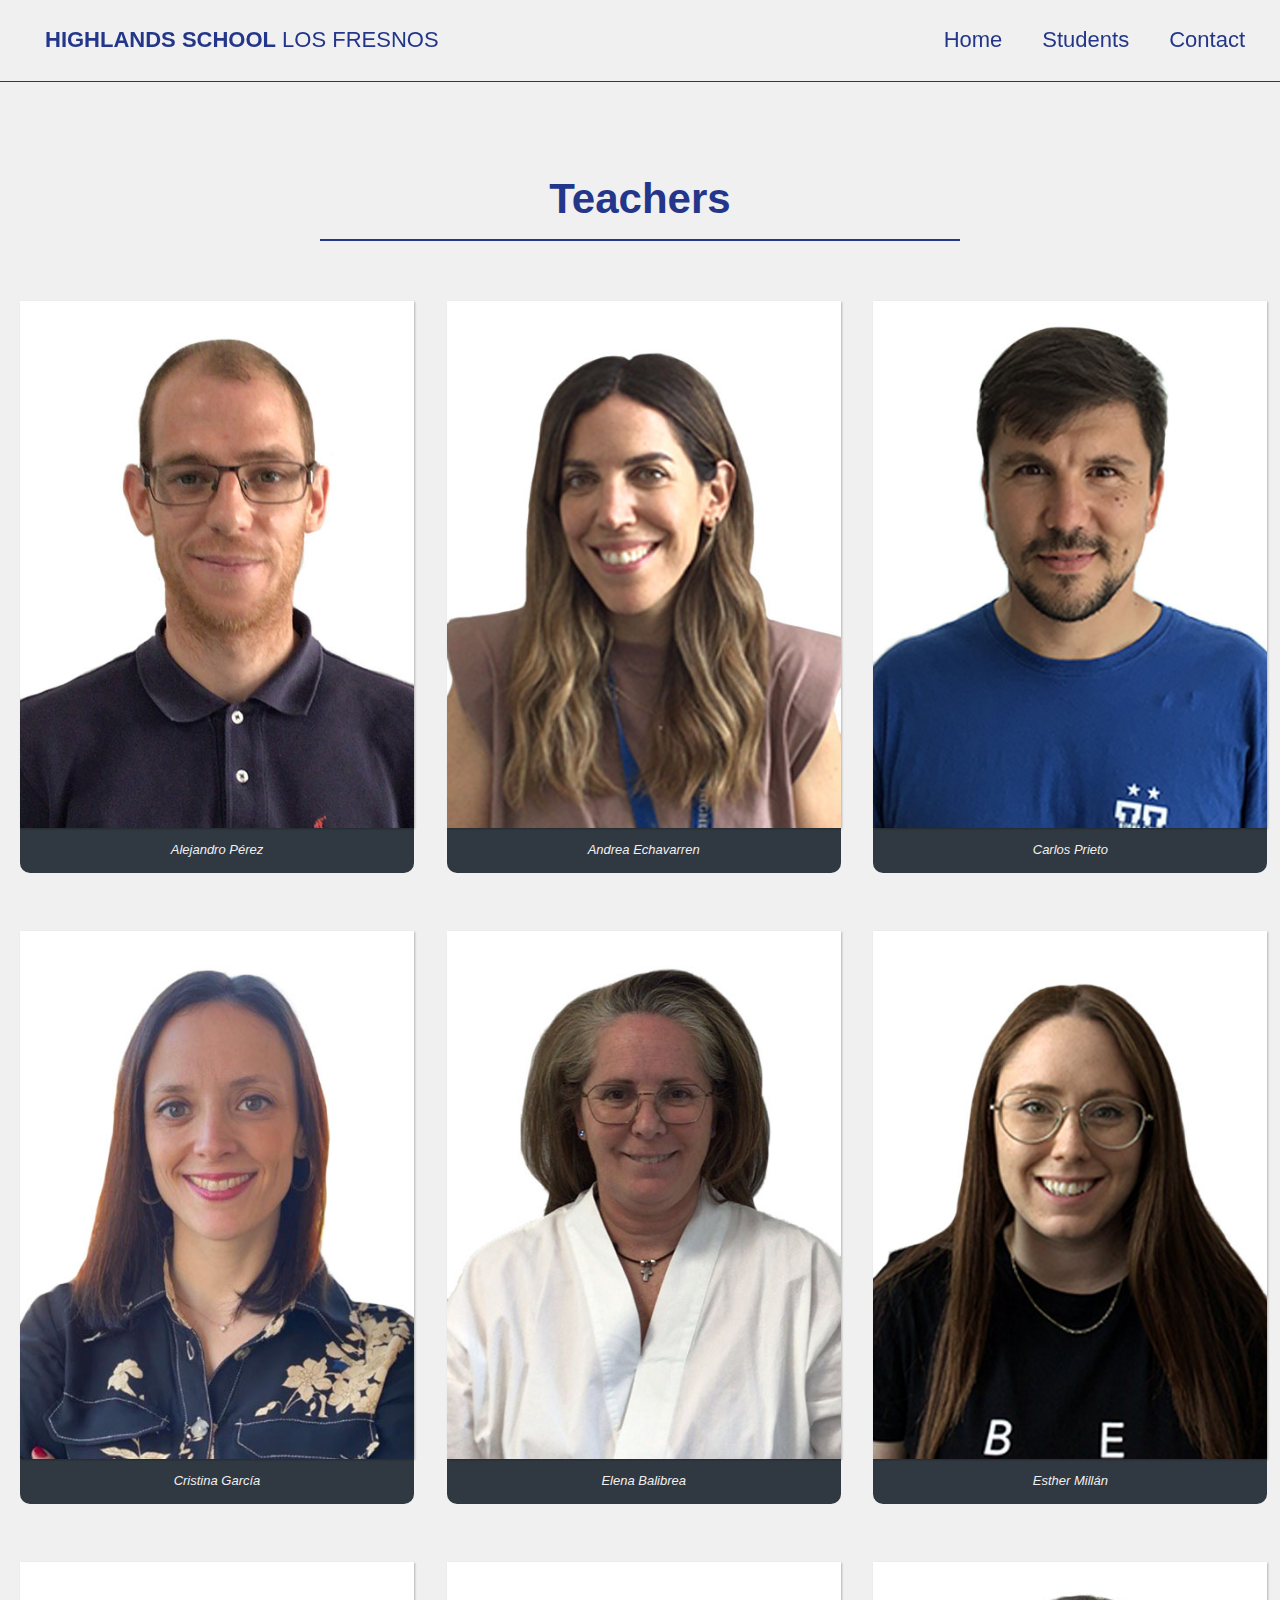
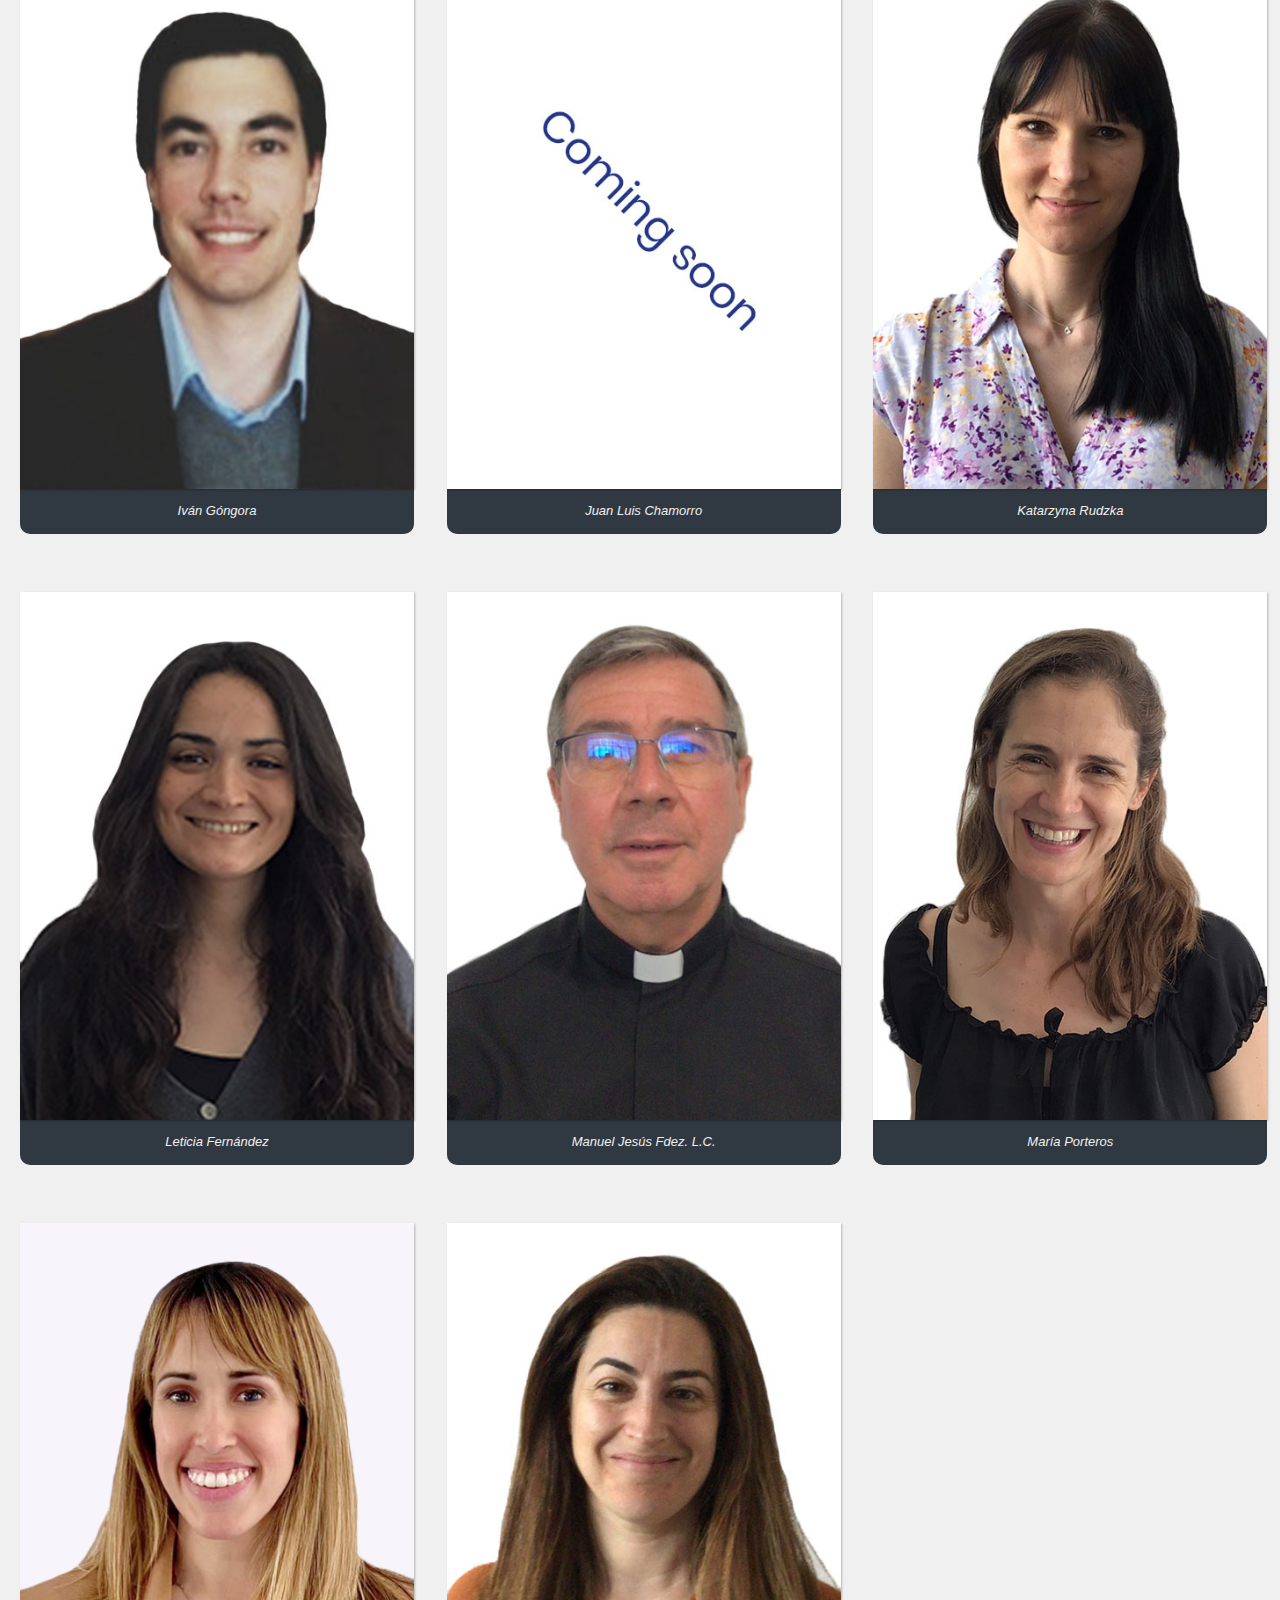
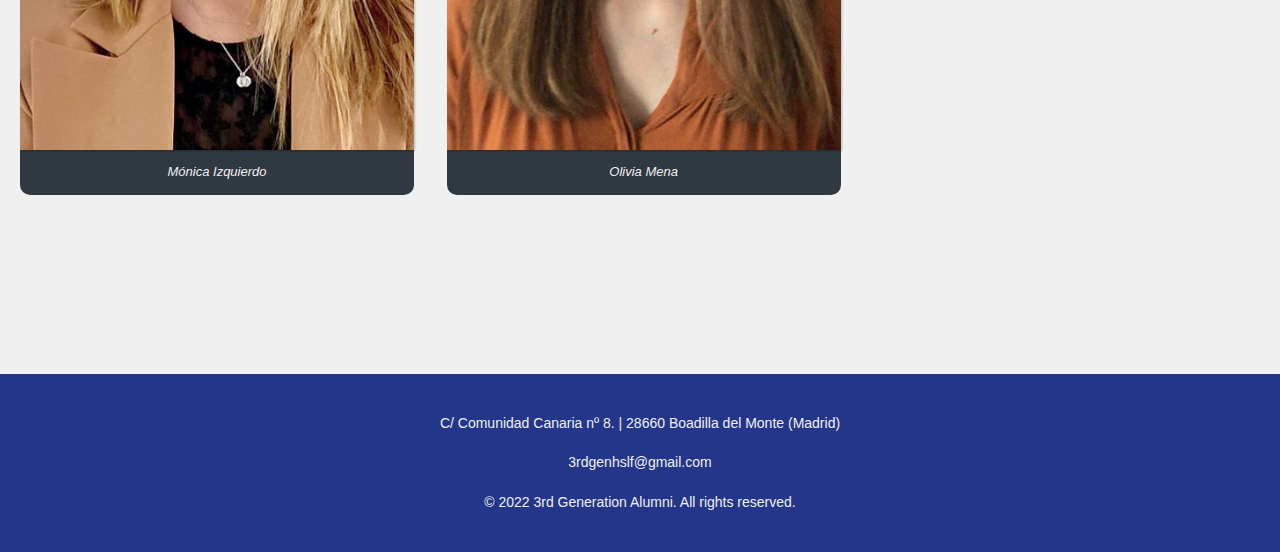
<file: school-staff.html>
<!DOCTYPE html>
<html lang="en">

<head>
    <meta charset="utf-8">
    <meta name="description" content="Teachers & School Staff.">
    <meta name="author" content="Carmen & 2bach students">
    <meta name="viewport" content="width=device-width, initial-scale=1.0, maximum-scale=1.0">
    <link rel="icon" href="./assets/escudo.png">

    <title>Teachers & School Staff - Interactive Yearbook</title>

    <!-- Style References -->
    <link rel="stylesheet" href="https://use.fontawesome.com/releases/v5.8.2/css/all.css"
        integrity="sha384-oS3vJWv+0UjzBfQzYUhtDYW+Pj2yciDJxpsK1OYPAYjqT085Qq/1cq5FLXAZQ7Ay" crossorigin="anonymous" />
    <link type="text/css" href="./assets/stylesheet.css" rel="stylesheet">
</head>

<body>
    <header class="main-header" role="header">
        <nav id="navbar" class="nav" role="navigation">
            <div class="header-title">
                <a class="header-title" href="./index.html"><b>Highlands school</b> Los fresnos</a>
            </div>
            <ul class="nav-list">
                <li class="nav-item"><a href="./index.html">Home</a></li>
                <li class="nav-item"><a href="./index.html#photos-section">Students</a></li>
                <li class="nav-item"><a href="./contact.html">Contact</a></li>
            </ul>
        </nav>
    </header>

    <section id="photos-section" class="photos-section">
        <h2 class="class-section-header">Teachers</h2>

        <div class="photos-grid">
            <div class="flip">
                <div class="front">
                    <img class="photos photos-tile photos-image" src="./assets/teachers/Pérez.jpeg"
                        alt="Alejandro Pérez">
                    <p class="photos-title">Alejandro Pérez</p>
                </div>
                <div class="back">
                    <img class="photos-mini-image" src="./assets/teachers/Pérez.jpeg" alt="Alejandro Pérez">
                    <h2>Alejandro Pérez</h2>
                    <p>Profesor de matemáticas.</p>
                </div>
            </div>
            <div class="flip">
                <div class="front">
                    <img class="photos photos-tile photos-image" src="./assets/teachers/Echavarren.jpeg"
                        alt="Andrea Echavarren">
                    <p class="photos-title">Andrea Echavarren</p>
                </div>
                <div class="back">
                    <img class="photos-mini-image" src="./assets/teachers/Echavarren.jpeg" alt="AAndrea Echavarren">
                    <h2>Andrea Echavarren</h2>
                    <p>Profesora de biología.</p>
                </div>
            </div>
            <div class="flip">
                <div class="front">
                    <img class="photos photos-tile photos-image" src="./assets/teachers/Prieto.jpeg"
                        alt="Carlos Prieto">
                    <p class="photos-title">Carlos Prieto</p>
                </div>
                <div class="back">
                    <img class="photos-mini-image" src="./assets/teachers/Prieto.jpeg" alt="Carlos Prieto">
                    <h2>Carlos Prieto</h2>
                    <p>Profesor de educación física.</p>
                </div>
            </div>
            <div class="flip">
                <div class="front">
                    <img class="photos photos-tile photos-image" src="./assets/teachers/García.jpg"
                        alt="Cristina García">
                    <p class="photos-title">Cristina García</p>
                </div>
                <div class="back">
                    <img class="photos-mini-image" src="./assets/teachers/García.jpg" alt="Cristina García">
                    <h2>Cristina García</h2>
                    <p>Profesora de psicología.</p>
                </div>
            </div>
            <div class="flip">
                <div class="front">
                    <img class="photos photos-tile photos-image" src="./assets/teachers/Balibrea.jpg"
                        alt="Elena Balibrea">
                    <p class="photos-title">Elena Balibrea</p>
                </div>
                <div class="back">
                    <img class="photos-mini-image" src="./assets/teachers/Balibrea.jpg" alt="Elena Balibrea">
                    <h2>Elena Balibrea</h2>
                    <p>Profesora de física y matemáticas.</p>
                </div>
            </div>
            <div class="flip">
                <div class="front">
                    <img class="photos photos-tile photos-image" src="./assets/teachers/Millán.jpg" alt="Esther Millán">
                    <p class="photos-title">Esther Millán</p>
                </div>
                <div class="back">
                    <img class="photos-mini-image" src="./assets/teachers/Millán.jpg" alt="Esther Millán">
                    <h2>Esther Millán</h2>
                    <p>Profesora de lengua.</p>
                </div>
            </div>
            <div class="flip">
                <div class="front">
                    <img class="photos photos-tile photos-image" src="./assets/teachers/Góngora.jpg" alt="Iván Góngora">
                    <p class="photos-title">Iván Góngora</p>
                </div>
                <div class="back">
                    <img class="photos-mini-image" src="./assets/teachers/Góngora.jpg" alt="Iván Góngora">
                    <h2>Iván Góngora</h2>
                    <p>Profesor de filosofía e historia.</p>
                </div>
            </div>
            <div class="flip">
                <div class="front">
                    <img class="photos photos-tile photos-image" src="./assets/Blank.jpg" alt="Juan Luis Chamorro">
                    <p class="photos-title">Juan Luis Chamorro</p>
                </div>
                <div class="back">
                    <img class="photos-mini-image" src="./assets/Blank.jpg" alt="Juan Luis Chamorro">
                    <h2>Juan Luis Chamorro</h2>
                    <p>Profesor de latín y lengua.</p>
                </div>
            </div>
            <div class="flip">
                <div class="front">
                    <img class="photos photos-tile photos-image" src="./assets/teachers/Rudzka.jpg"
                        alt="Katarzyna Rudzka">
                    <p class="photos-title">Katarzyna Rudzka</p>
                </div>
                <div class="back">
                    <img class="photos-mini-image" src="./assets/teachers/Rudzka.jpg" alt="Katarzyna Rudzka">
                    <h2>Katarzyna Rudzka</h2>
                    <p>Profesora de química</p>
                </div>
            </div>
            <div class="flip">
                <div class="front">
                    <img class="photos photos-tile photos-image" src="./assets/teachers/Fernández.jpg"
                        alt="Leticia Fernández">
                    <p class="photos-title">Leticia Fernández</p>
                </div>
                <div class="back">
                    <img class="photos-mini-image" src="./assets/teachers/Fernández.jpg" alt="Leticia Fernández">
                    <h2>Leticia Fernández</h2>
                    <p>Profesora de economía.</p>
                </div>
            </div>
            <div class="flip">
                <div class="front">
                    <img class="photos photos-tile photos-image" src="./assets/teachers/Fernández L.C..jpg"
                        alt="Manuel Jesús Fernández L.C.">
                    <p class="photos-title">Manuel Jesús Fdez. L.C.</p>
                </div>
                <div class="back">
                    <img class="photos-mini-image" src="./assets/teachers/Fernández L.C..jpg"
                        alt="Manuel Jesús Fernández L.C.">
                    <h2>Manuel Jesús Fdez. L.C.</h2>
                    <p>Capellán y profesor de religión.</p>
                </div>
            </div>
            <div class="flip">
                <div class="front">
                    <img class="photos photos-tile photos-image" src="./assets/teachers/Porteros.jpg"
                        alt="María Porteros">
                    <p class="photos-title">María Porteros</p>
                </div>
                <div class="back">
                    <img class="photos-mini-image" src="./assets/teachers/Porteros.jpg" alt="María Porteros">
                    <h2>María Porteros</h2>
                    <p>Profesora de dibujo técnico y ICT.</p>
                </div>
            </div>
            <div class="flip">
                <div class="front">
                    <img class="photos photos-tile photos-image" src="./assets/teachers/Izquierdo.png"
                        alt="Mónica Izquierdo">
                    <p class="photos-title">Mónica Izquierdo</p>
                </div>
                <div class="back">
                    <img class="photos-mini-image" src="./assets/teachers/Izquierdo.png" alt="Mónica Izquierdo">
                    <h2>Mónica Izquierdo</h2>
                    <p>Profesora de inglés.</p>
                </div>
            </div>
            <div class="flip">
                <div class="front">
                    <img class="photos photos-tile photos-image" src="./assets/teachers/Mena.jpg" alt="Olivia Mena">
                    <p class="photos-title">Olivia Mena</p>
                </div>
                <div class="back">
                    <img class="photos-mini-image" src="./assets/teachers/Mena.jpg" alt="Olivia Mena">
                    <h2>Olivia Mena</h2>
                    <p>Profesora de inglés.</p>
                </div>
            </div>
        </div>
    </section>

    <footer>
        <p>C/ Comunidad Canaria nº 8. | 28660 Boadilla del Monte (Madrid)
            <br><br>
            <a href="mailto:3rdgenhslf@gmail.com">3rdgenhslf@gmail.com</a>
            <br><br>
            &copy; 2022 3rd Generation Alumni. All rights reserved.
        </p>
    </footer>
</body>

</html>
</file>
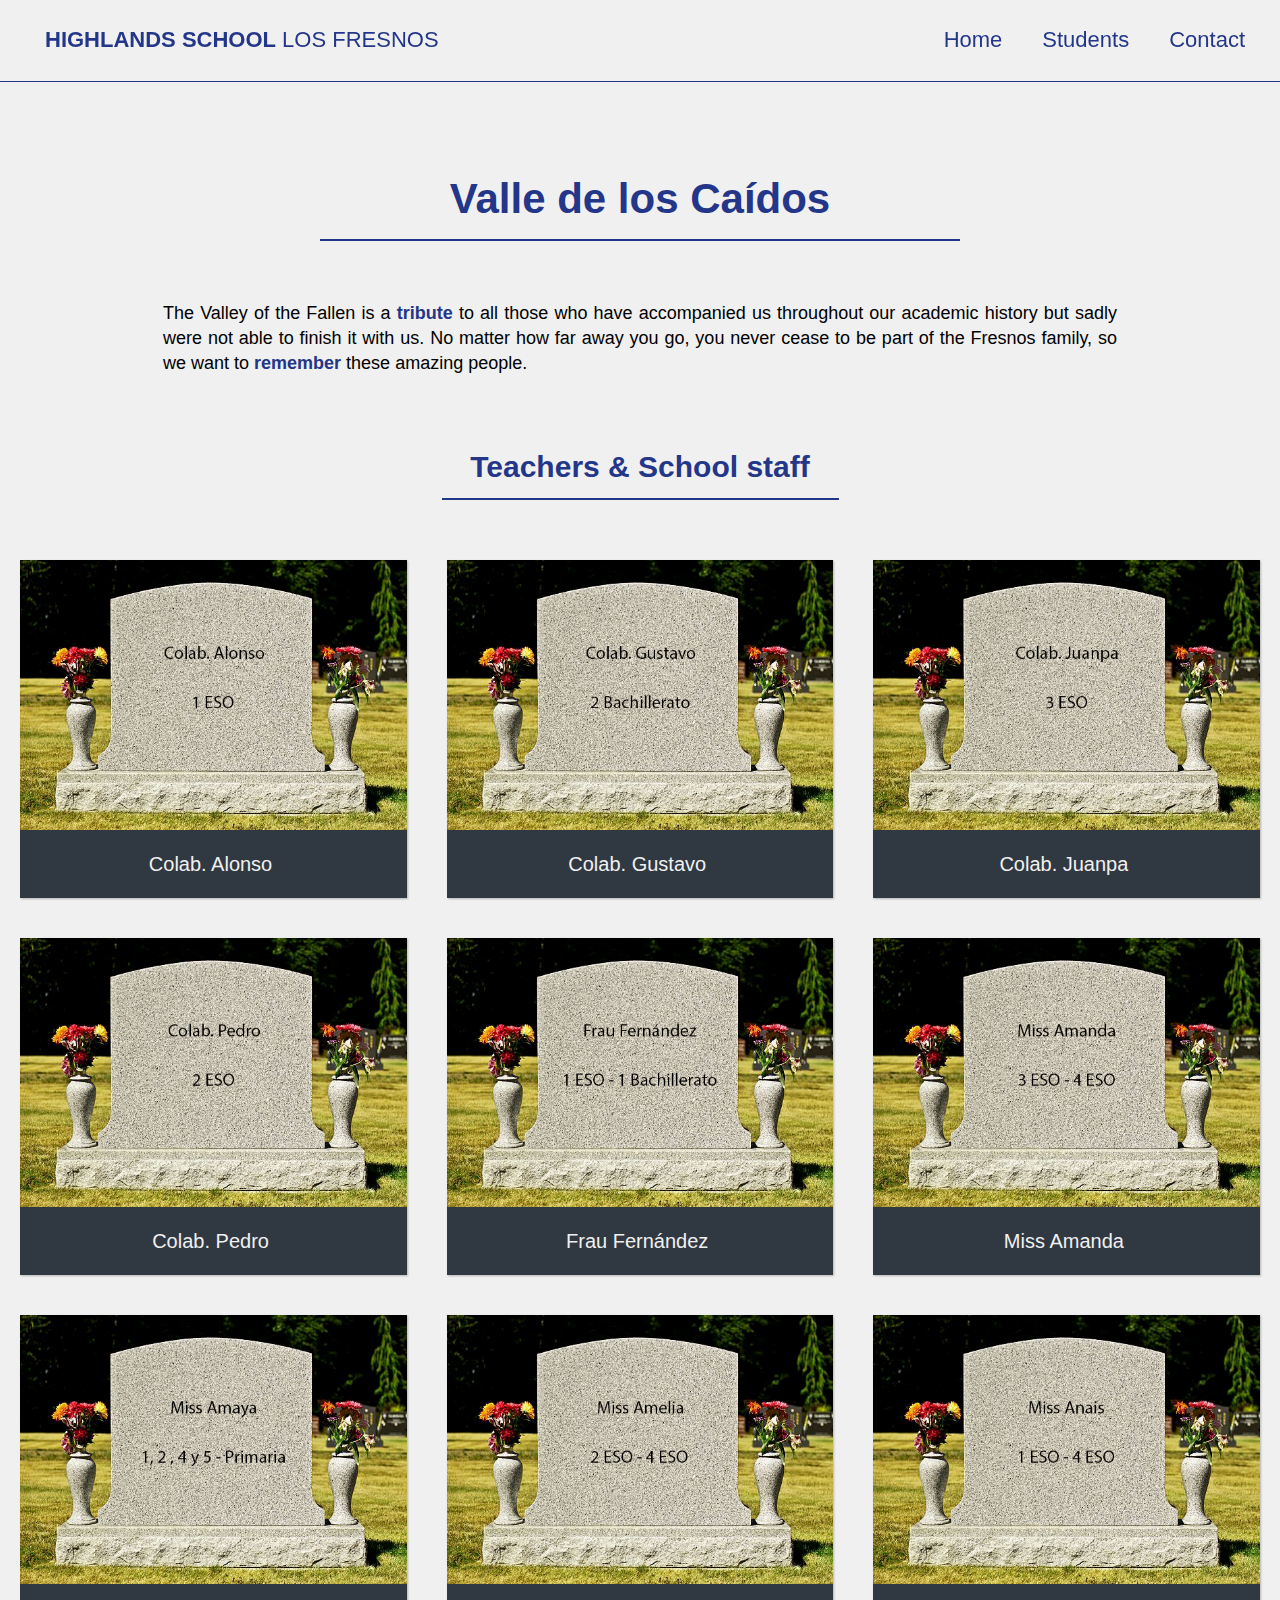
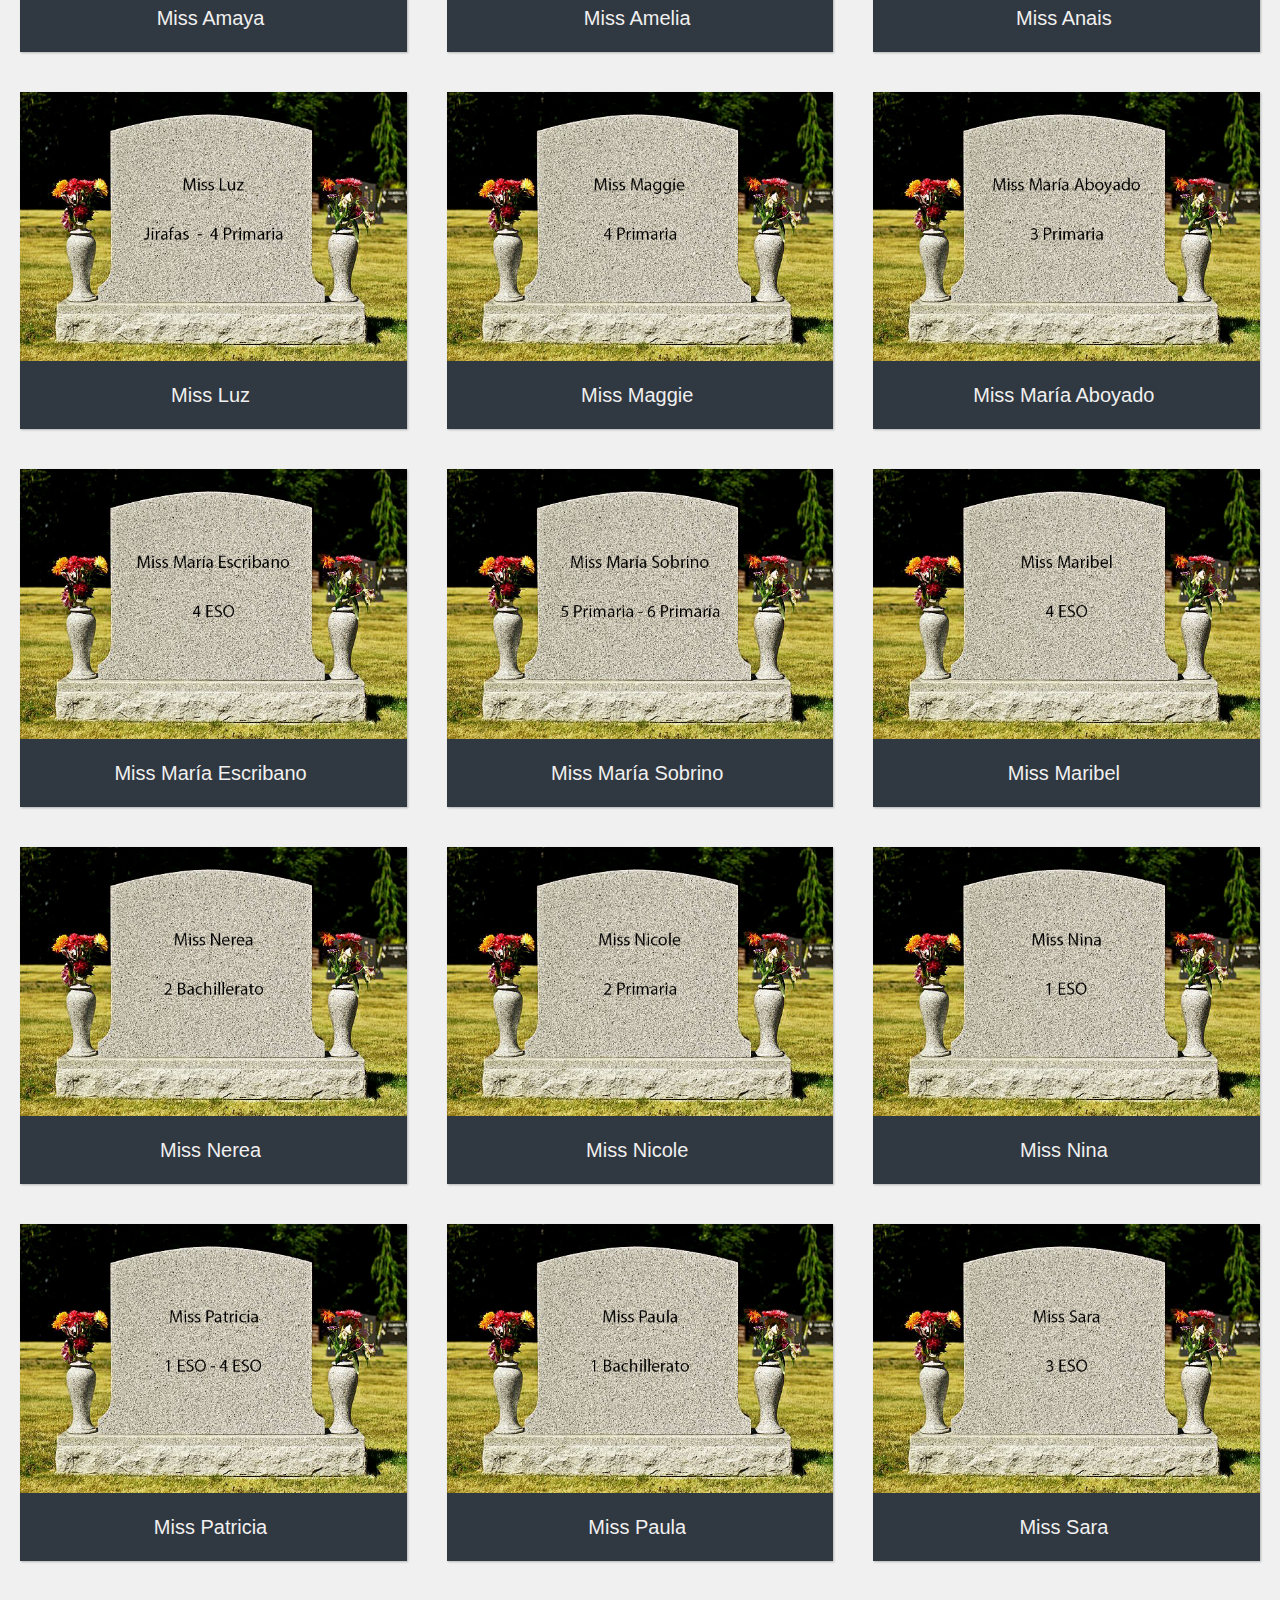
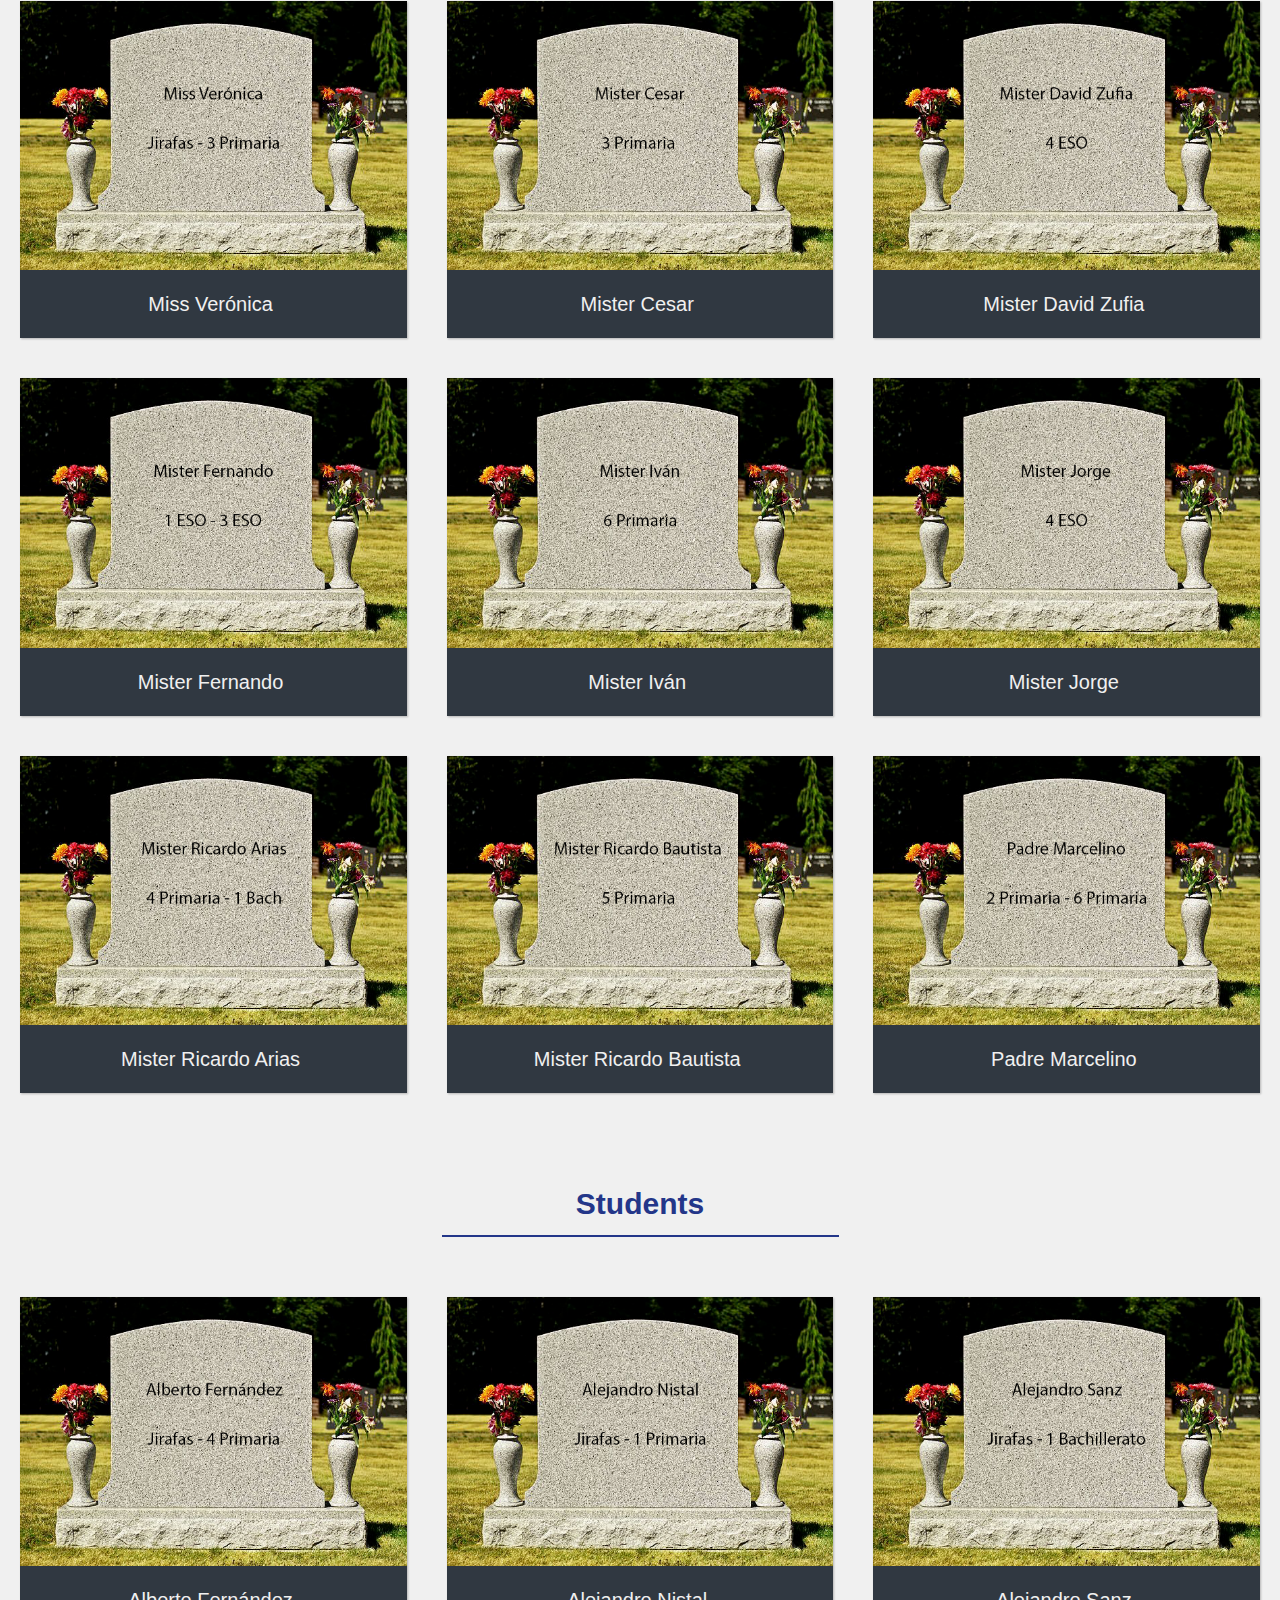
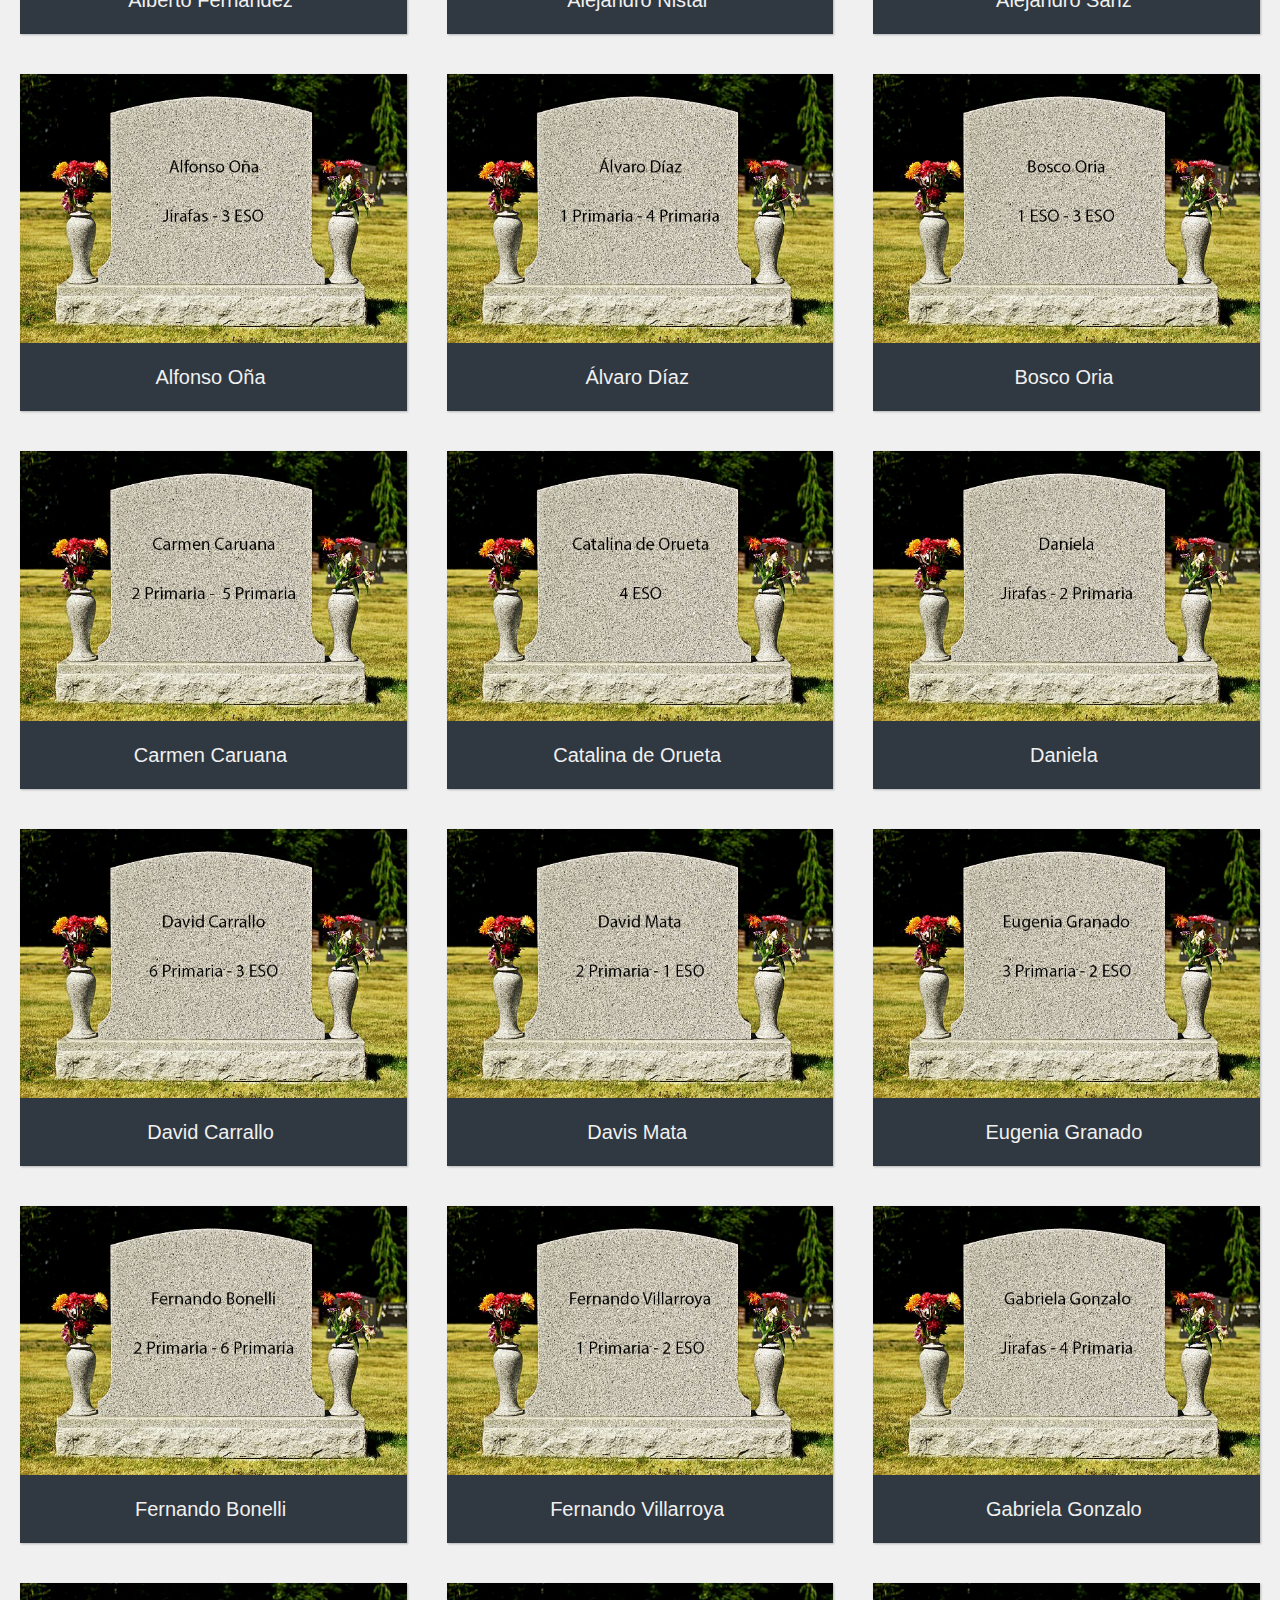
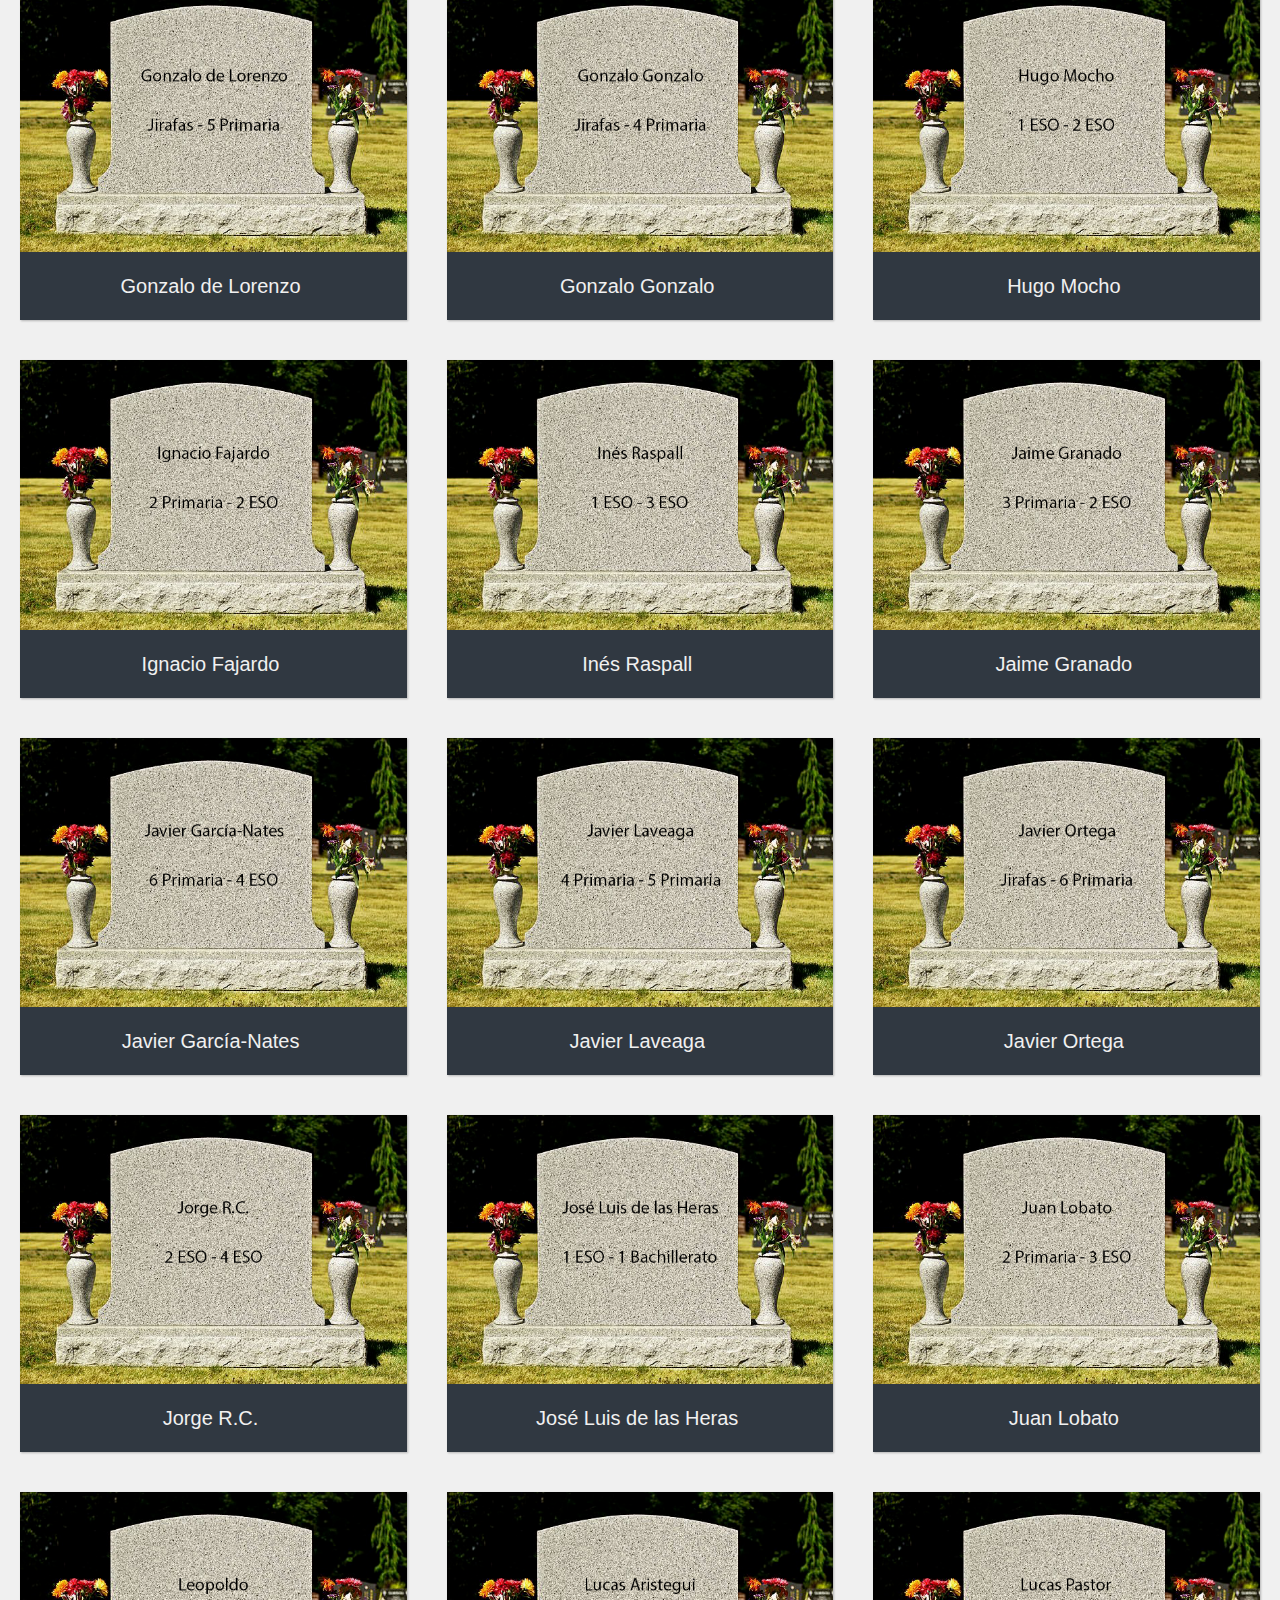
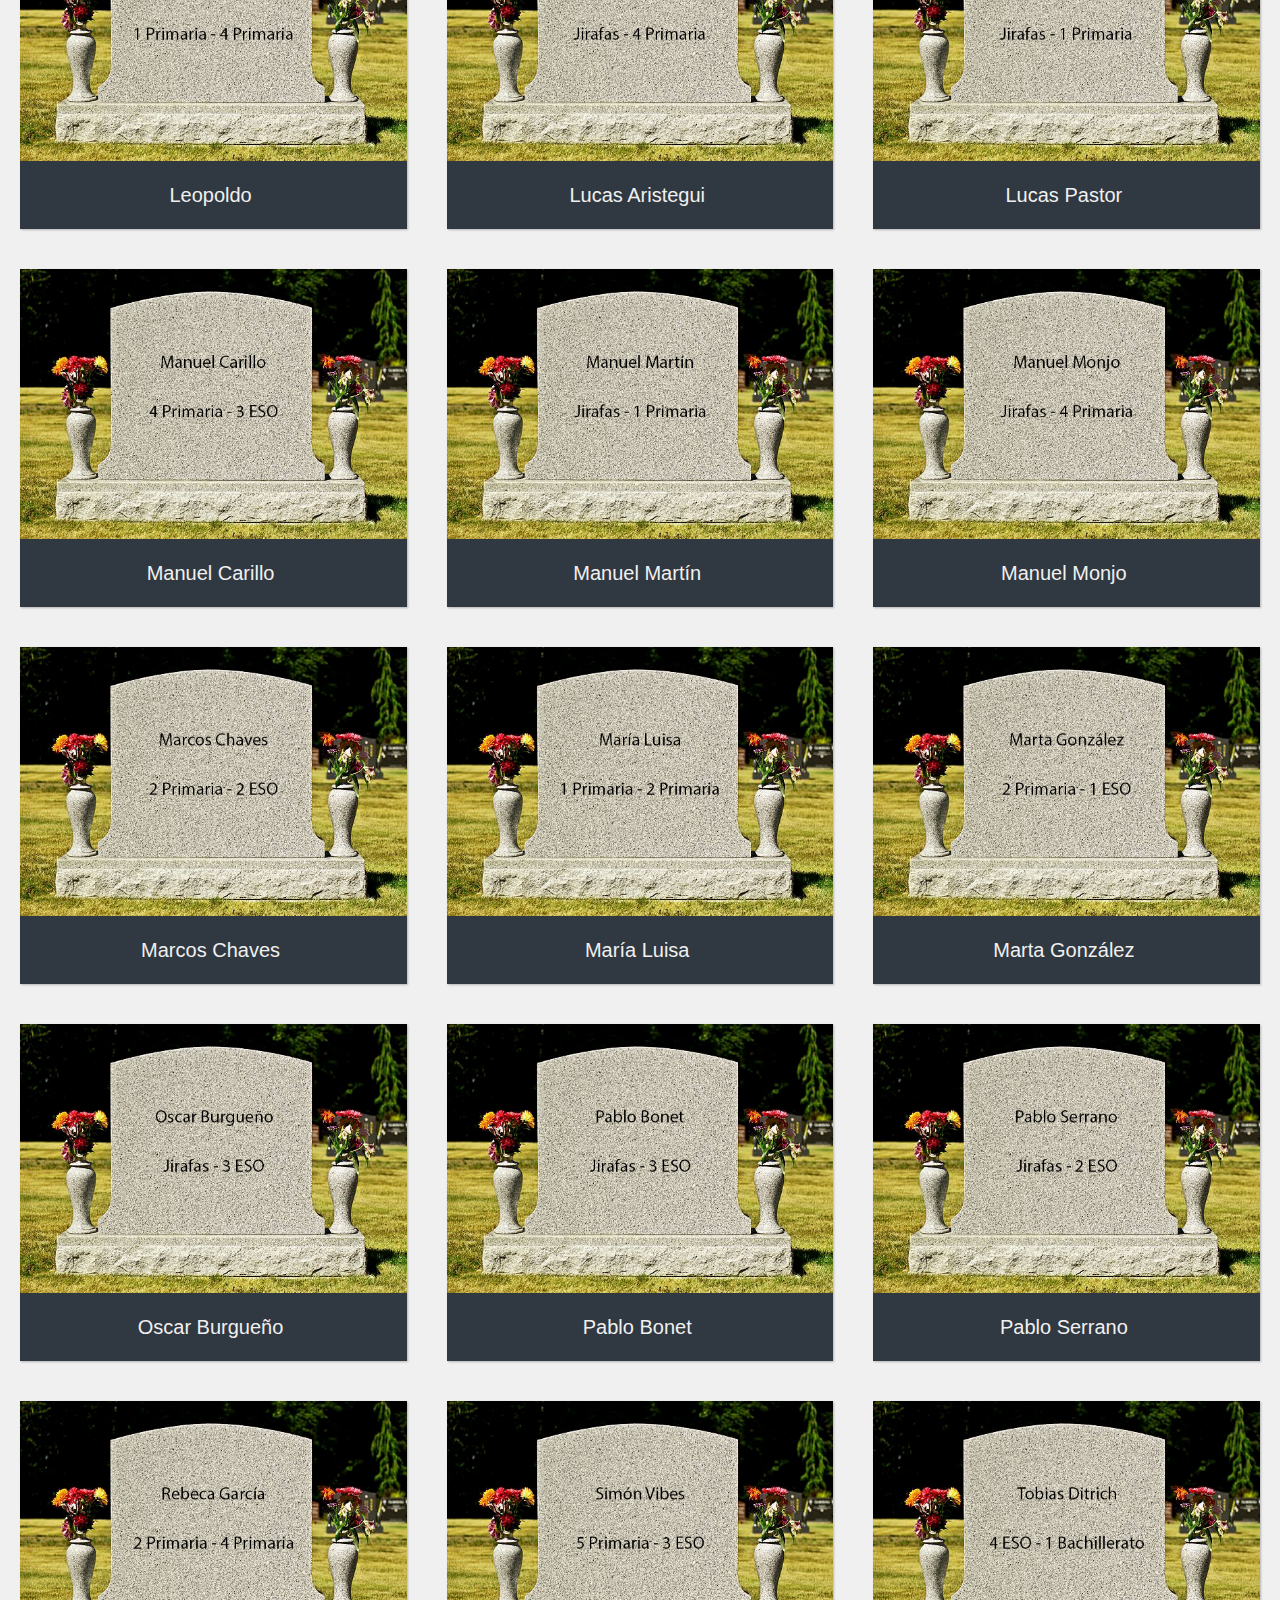
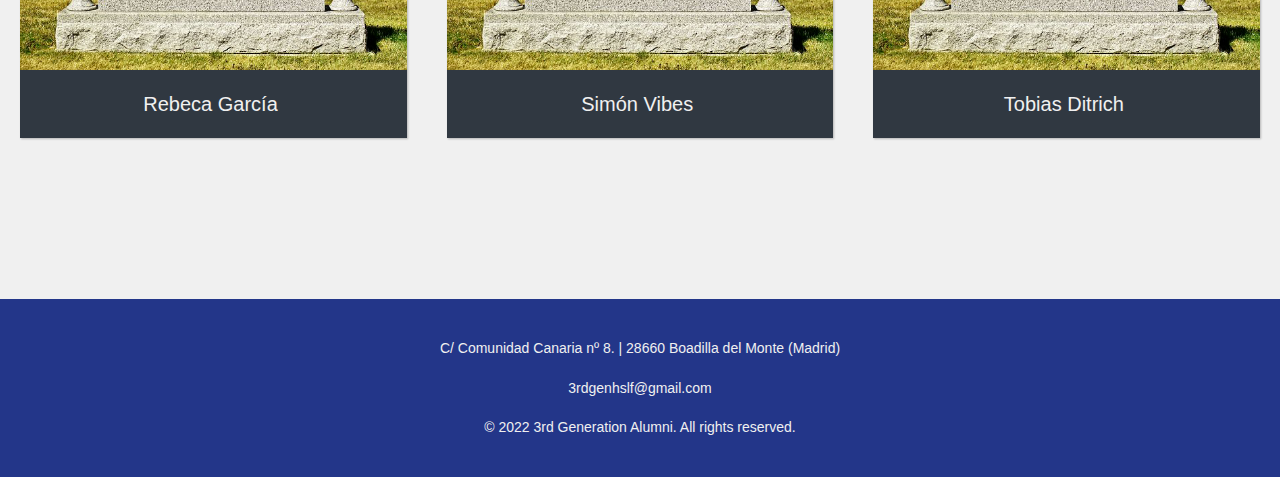
<file: valle-caidos.html>
<!DOCTYPE html>
<html lang="en">

<head>
    <meta charset="utf-8">
    <meta name="description" content="Valle de los caídos.">
    <meta name="author" content="Carmen & 2bach students">
    <meta name="viewport" content="width=device-width, initial-scale=1.0, maximum-scale=1.0">
    <link rel="icon" href="./assets/escudo.png">

    <title>Valle de los caídos - Interactive Yearbook</title>

    <!-- Style References -->
    <link rel="stylesheet" href="https://use.fontawesome.com/releases/v5.8.2/css/all.css"
        integrity="sha384-oS3vJWv+0UjzBfQzYUhtDYW+Pj2yciDJxpsK1OYPAYjqT085Qq/1cq5FLXAZQ7Ay" crossorigin="anonymous" />
    <link type="text/css" href="./assets/stylesheet.css" rel="stylesheet">
</head>

<body>
    <header class="main-header" role="header">
        <nav id="navbar" class="nav" role="navigation">
            <div class="header-title">
                <a class="header-title" href="./index.html"><b>Highlands school</b> Los fresnos</a>
            </div>
            <ul class="nav-list">
                <li class="nav-item"><a href="./index.html">Home</a></li>
                <li class="nav-item"><a href="./index.html#photos-section">Students</a></li>
                <li class="nav-item"><a href="./contact.html">Contact</a></li>
            </ul>
        </nav>
    </header>

    <section id="photos-section" class="photos-section">
        <h2 class="class-section-header">Valle de los Caídos</h2>
        <p class="textblock">The Valley of the Fallen is a <b>tribute</b> to all those who have accompanied us
            throughout our academic history but sadly were not able to finish it with us. No matter how far away you go,
            you never cease to be part of the Fresnos family, so we want to <b>remember</b> these amazing people.</p>

        <!-- Text in Spanish: El Valle de los Caídos se trata de un <b>homenaje</b> a todas aquellas personas que nos han
            acompañado a lo largo de nuestra historia en el colegio pero que tristemente no han podido terminarla junto
            a nosotros. Por muy lejos que te vayas, nunca dejas de formar parte de la familia Fresnos, por ello,
            queremos <b>recordar</b> a todas estas maravillosas personas.-->

        <h3 class="class-subsection-header">Teachers & School staff</h2>
            <div class="photos-grid">
                <a href="" target="_self" class="photos photos-tile">
                    <img class="photos-image"
                        src="./assets/valle de los caidos/Teachers & School Staff/Colab. Alonso.png"
                        alt="Colab. Alonso">
                    <p class="photos-title"><span class="code">&lt;</span>Colab. Alonso<span
                            class="code">&#47;&gt;</span>
                    </p>
                </a>
                <a href="" target="_self" class="photos photos-tile">
                    <img class="photos-image"
                        src="./assets/valle de los caidos/Teachers & School Staff/Colab. Gustavo.png"
                        alt="Colab. Gustavo">
                    <p class="photos-title"><span class="code">&lt;</span>Colab. Gustavo<span
                            class="code">&#47;&gt;</span>
                    </p>
                </a>
                <a href="" target="_self" class="photos photos-tile">
                    <img class="photos-image"
                        src="./assets/valle de los caidos/Teachers & School Staff/Colab. Juanpa.png"
                        alt="Colab. Juanpa">
                    <p class="photos-title"><span class="code">&lt;</span>Colab. Juanpa<span
                            class="code">&#47;&gt;</span>
                    </p>
                </a>
                <a href="" target="_self" class="photos photos-tile">
                    <img class="photos-image"
                        src="./assets/valle de los caidos/Teachers & School Staff/Colab. Pedro.png" alt="Colab. Pedro">
                    <p class="photos-title"><span class="code">&lt;</span>Colab. Pedro<span
                            class="code">&#47;&gt;</span>
                    </p>
                </a>
                <a href="" target="_self" class="photos photos-tile">
                    <img class="photos-image"
                        src="./assets/valle de los caidos/Teachers & School Staff/Frau Fernández.png"
                        alt="Frau Fernández">
                    <p class="photos-title"><span class="code">&lt;</span>Frau Fernández<span
                            class="code">&#47;&gt;</span>
                    </p>
                </a>
                <a href="" target="_self" class="photos photos-tile">
                    <img class="photos-image" src="./assets/valle de los caidos/Teachers & School Staff/Miss Amanda.png"
                        alt="Miss Amanda">
                    <p class="photos-title"><span class="code">&lt;</span>Miss Amanda<span class="code">&#47;&gt;</span>
                    </p>
                </a>
                <a href="" target="_self" class="photos photos-tile">
                    <img class="photos-image" src="./assets/valle de los caidos/Teachers & School Staff/Miss Amaya.png"
                        alt="Miss Amaya">
                    <p class="photos-title"><span class="code">&lt;</span>Miss Amaya<span class="code">&#47;&gt;</span>
                    </p>
                </a>
                <a href="" target="_self" class="photos photos-tile">
                    <img class="photos-image" src="./assets/valle de los caidos/Teachers & School Staff/Miss Amelia.png"
                        alt="Miss Amelia">
                    <p class="photos-title"><span class="code">&lt;</span>Miss Amelia<span class="code">&#47;&gt;</span>
                    </p>
                </a>
                <a href="" target="_self" class="photos photos-tile">
                    <img class="photos-image" src="./assets/valle de los caidos/Teachers & School Staff/Miss Anais.png"
                        alt="Miss Anais">
                    <p class="photos-title"><span class="code">&lt;</span>Miss Anais<span class="code">&#47;&gt;</span>
                    </p>
                </a>
                <a href="" target="_self" class="photos photos-tile">
                    <img class="photos-image" src="./assets/valle de los caidos/Teachers & School Staff/Miss Luz.png"
                        alt="Miss Luz">
                    <p class="photos-title"><span class="code">&lt;</span>Miss Luz<span class="code">&#47;&gt;</span>
                    </p>
                </a>
                <a href="" target="_self" class="photos photos-tile">
                    <img class="photos-image" src="./assets/valle de los caidos/Teachers & School Staff/Miss Maggie.png"
                        alt="Miss Maggie">
                    <p class="photos-title"><span class="code">&lt;</span>Miss Maggie<span class="code">&#47;&gt;</span>
                    </p>
                </a>
                <a href="" target="_self" class="photos photos-tile">
                    <img class="photos-image"
                        src="./assets/valle de los caidos/Teachers & School Staff/Miss María Aboyado.png"
                        alt="Miss María Aboyado">
                    <p class="photos-title"><span class="code">&lt;</span>Miss María Aboyado<span
                            class="code">&#47;&gt;</span>
                    </p>
                </a>
                <a href="" target="_self" class="photos photos-tile">
                    <img class="photos-image"
                        src="./assets/valle de los caidos/Teachers & School Staff/Miss María Escribano.png"
                        alt="Miss María Escribano">
                    <p class="photos-title"><span class="code">&lt;</span>Miss María Escribano<span
                            class="code">&#47;&gt;</span>
                    </p>
                </a>
                <a href="" target="_self" class="photos photos-tile">
                    <img class="photos-image"
                        src="./assets/valle de los caidos/Teachers & School Staff/Miss María Sobrino.png"
                        alt="Miss María Sobrino">
                    <p class="photos-title"><span class="code">&lt;</span>Miss María Sobrino<span
                            class="code">&#47;&gt;</span>
                    </p>
                </a>
                <a href="" target="_self" class="photos photos-tile">
                    <img class="photos-image"
                        src="./assets/valle de los caidos/Teachers & School Staff/Miss Maribel.png" alt="Miss Maribel">
                    <p class="photos-title"><span class="code">&lt;</span>Miss Maribel<span
                            class="code">&#47;&gt;</span>
                    </p>
                </a>
                <a href="" target="_self" class="photos photos-tile">
                    <img class="photos-image" src="./assets/valle de los caidos/Teachers & School Staff/Miss Nerea.png"
                        alt="Miss Nerea">
                    <p class="photos-title"><span class="code">&lt;</span>Miss Nerea<span class="code">&#47;&gt;</span>
                    </p>
                </a>
                <a href="" target="_self" class="photos photos-tile">
                    <img class="photos-image" src="./assets/valle de los caidos/Teachers & School Staff/Miss Nicole.png"
                        alt="Miss Nicole">
                    <p class="photos-title"><span class="code">&lt;</span>Miss Nicole<span class="code">&#47;&gt;</span>
                    </p>
                </a>
                <a href="" target="_self" class="photos photos-tile">
                    <img class="photos-image" src="./assets/valle de los caidos/Teachers & School Staff/Miss Nina.png"
                        alt="Miss Nina">
                    <p class="photos-title"><span class="code">&lt;</span>Miss Nina<span class="code">&#47;&gt;</span>
                    </p>
                </a>
                <a href="" target="_self" class="photos photos-tile">
                    <img class="photos-image"
                        src="./assets/valle de los caidos/Teachers & School Staff/Miss Patricia.png"
                        alt="Miss Patricia">
                    <p class="photos-title"><span class="code">&lt;</span>Miss Patricia<span
                            class="code">&#47;&gt;</span>
                    </p>
                </a>
                <a href="" target="_self" class="photos photos-tile">
                    <img class="photos-image" src="./assets/valle de los caidos/Teachers & School Staff/Miss Paula.png"
                        alt="Miss Paula">
                    <p class="photos-title"><span class="code">&lt;</span>Miss Paula<span class="code">&#47;&gt;</span>
                    </p>
                </a>
                <a href="" target="_self" class="photos photos-tile">
                    <img class="photos-image" src="./assets/valle de los caidos/Teachers & School Staff/Miss Sara.png"
                        alt="Miss Sara">
                    <p class="photos-title"><span class="code">&lt;</span>Miss Sara<span class="code">&#47;&gt;</span>
                    </p>
                </a>
                <a href="" target="_self" class="photos photos-tile">
                    <img class="photos-image"
                        src="./assets/valle de los caidos/Teachers & School Staff/Miss Verónica.png"
                        alt="Miss Verónica">
                    <p class="photos-title"><span class="code">&lt;</span>Miss Verónica<span
                            class="code">&#47;&gt;</span>
                    </p>
                </a>
                <a href="" target="_self" class="photos photos-tile">
                    <img class="photos-image"
                        src="./assets/valle de los caidos/Teachers & School Staff/Mister Cesar.png" alt="Mister Cesar">
                    <p class="photos-title"><span class="code">&lt;</span>Mister Cesar<span
                            class="code">&#47;&gt;</span>
                    </p>
                </a>
                <a href="" target="_self" class="photos photos-tile">
                    <img class="photos-image"
                        src="./assets/valle de los caidos/Teachers & School Staff/Mister David Zufia.png"
                        alt="Mister David Zufia">
                    <p class="photos-title"><span class="code">&lt;</span>Mister David Zufia<span
                            class="code">&#47;&gt;</span>
                    </p>
                </a>
                <a href="" target="_self" class="photos photos-tile">
                    <img class="photos-image"
                        src="./assets/valle de los caidos/Teachers & School Staff/Mister Fernando.png"
                        alt="Mister Fernando">
                    <p class="photos-title"><span class="code">&lt;</span>Mister Fernando<span
                            class="code">&#47;&gt;</span>
                    </p>
                </a>
                <a href="" target="_self" class="photos photos-tile">
                    <img class="photos-image" src="./assets/valle de los caidos/Teachers & School Staff/Mister Iván.png"
                        alt="Mister Iván">
                    <p class="photos-title"><span class="code">&lt;</span>Mister Iván<span class="code">&#47;&gt;</span>
                    </p>
                </a>
                <a href="" target="_self" class="photos photos-tile">
                    <img class="photos-image"
                        src="./assets/valle de los caidos/Teachers & School Staff/Mister Jorge.png" alt="Mister Jorge">
                    <p class="photos-title"><span class="code">&lt;</span>Mister Jorge<span
                            class="code">&#47;&gt;</span>
                    </p>
                </a>
                <a href="" target="_self" class="photos photos-tile">
                    <img class="photos-image"
                        src="./assets/valle de los caidos/Teachers & School Staff/Mister Ricardo Arias.png"
                        alt="Mister Ricardo Arias">
                    <p class="photos-title"><span class="code">&lt;</span>Mister Ricardo Arias<span
                            class="code">&#47;&gt;</span>
                    </p>
                </a>
                <a href="" target="_self" class="photos photos-tile">
                    <img class="photos-image"
                        src="./assets/valle de los caidos/Teachers & School Staff/Mister Ricardo Bautista.png"
                        alt="Mister Ricardo Bautista">
                    <p class="photos-title"><span class="code">&lt;</span>Mister Ricardo Bautista<span
                            class="code">&#47;&gt;</span>
                    </p>
                </a>
                <a href="" target="_self" class="photos photos-tile">
                    <img class="photos-image"
                        src="./assets/valle de los caidos/Teachers & School Staff/Padre Marcelino.png"
                        alt="Padre Marcelino">
                    <p class="photos-title"><span class="code">&lt;</span>Padre Marcelino<span
                            class="code">&#47;&gt;</span>
                    </p>
                </a>
            </div>

            <h3 class="class-subsection-header">Students</h2>
                <div class="photos-grid">
                    <a href="" target="_self" class="photos photos-tile">
                        <img class="photos-image" src="./assets/valle de los caidos/Students/Alberto Fernández.png"
                            alt="Alberto Fernández">
                        <p class="photos-title"><span class="code">&lt;</span>Alberto Fernández<span
                                class="code">&#47;&gt;</span>
                        </p>
                    </a>
                    <a href="" target="_self" class="photos photos-tile">
                        <img class="photos-image" src="./assets/valle de los caidos/Students/Alejandro Nistal.png"
                            alt="Alejandro Nistal">
                        <p class="photos-title"><span class="code">&lt;</span>Alejandro Nistal<span
                                class="code">&#47;&gt;</span>
                        </p>
                    </a>
                    <a href="" target="_self" class="photos photos-tile">
                        <img class="photos-image" src="./assets/valle de los caidos/Students/Alejandro Sanz.png"
                            alt="Alejandro Sanz">
                        <p class="photos-title"><span class="code">&lt;</span>Alejandro Sanz<span
                                class="code">&#47;&gt;</span>
                        </p>
                    </a>
                    <a href="" target="_self" class="photos photos-tile">
                        <img class="photos-image" src="./assets/valle de los caidos/Students/Alfonso Oña.png"
                            alt="Alfonso Oña">
                        <p class="photos-title"><span class="code">&lt;</span>Alfonso Oña<span
                                class="code">&#47;&gt;</span>
                        </p>
                    </a>
                    <a href="" target="_self" class="photos photos-tile">
                        <img class="photos-image" src="./assets/valle de los caidos/Students/Álvaro Díaz.png"
                            alt="Álvaro Díaz">
                        <p class="photos-title"><span class="code">&lt;</span>Álvaro Díaz<span
                                class="code">&#47;&gt;</span>
                        </p>
                    </a>
                    <a href="" target="_self" class="photos photos-tile">
                        <img class="photos-image" src="./assets/valle de los caidos/Students/Bosco Oria.png"
                            alt="Bosco Oria">
                        <p class="photos-title"><span class="code">&lt;</span>Bosco Oria<span
                                class="code">&#47;&gt;</span>
                        </p>
                    </a>
                    <a href="" target="_self" class="photos photos-tile">
                        <img class="photos-image" src="./assets/valle de los caidos/Students/Carmen Caruana.png"
                            alt="Carmen Caruana">
                        <p class="photos-title"><span class="code">&lt;</span>Carmen Caruana<span
                                class="code">&#47;&gt;</span>
                        </p>
                    </a>
                    <a href="" target="_self" class="photos photos-tile">
                        <img class="photos-image" src="./assets/valle de los caidos/Students/Catalina de Orueta.png"
                            alt="Catalina de Orueta">
                        <p class="photos-title"><span class="code">&lt;</span>Catalina de Orueta<span
                                class="code">&#47;&gt;</span>
                        </p>
                    </a>
                    <a href="" target="_self" class="photos photos-tile">
                        <img class="photos-image" src="./assets/valle de los caidos/Students/Daniela.png" alt="Daniela">
                        <p class="photos-title"><span class="code">&lt;</span>Daniela<span class="code">&#47;&gt;</span>
                        </p>
                    </a>
                    <a href="" target="_self" class="photos photos-tile">
                        <img class="photos-image" src="./assets/valle de los caidos/Students/David Carrallo.png"
                            alt="David Carrallo">
                        <p class="photos-title"><span class="code">&lt;</span>David Carrallo<span
                                class="code">&#47;&gt;</span>
                        </p>
                    </a>
                    <a href="" target="_self" class="photos photos-tile">
                        <img class="photos-image" src="./assets/valle de los caidos/Students/David Mata.png"
                            alt="David Mata">
                        <p class="photos-title"><span class="code">&lt;</span>Davis Mata<span
                                class="code">&#47;&gt;</span>
                        </p>
                    </a>
                    <a href="" target="_self" class="photos photos-tile">
                        <img class="photos-image" src="./assets/valle de los caidos/Students/Eugenia Granado.png"
                            alt="Eugenia Granado">
                        <p class="photos-title"><span class="code">&lt;</span>Eugenia Granado<span
                                class="code">&#47;&gt;</span>
                        </p>
                    </a>
                    <a href="" target="_self" class="photos photos-tile">
                        <img class="photos-image" src="./assets/valle de los caidos/Students/Fernando Bonelli.png"
                            alt="Fernando Bonelli">
                        <p class="photos-title"><span class="code">&lt;</span>Fernando Bonelli<span
                                class="code">&#47;&gt;</span>
                        </p>
                    </a>
                    <a href="" target="_self" class="photos photos-tile">
                        <img class="photos-image" src="./assets/valle de los caidos/Students/Fernando Villarroya.png"
                            alt="Fernando Villarroya">
                        <p class="photos-title"><span class="code">&lt;</span>Fernando Villarroya<span
                                class="code">&#47;&gt;</span>
                        </p>
                    </a>
                    <a href="" target="_self" class="photos photos-tile">
                        <img class="photos-image" src="./assets/valle de los caidos/Students/Gabriela Gonzalo.png"
                            alt="Gabriela Gonzalo">
                        <p class="photos-title"><span class="code">&lt;</span>Gabriela Gonzalo<span
                                class="code">&#47;&gt;</span>
                        </p>
                    </a>
                    <a href="" target="_self" class="photos photos-tile">
                        <img class="photos-image" src="./assets/valle de los caidos/Students/Gonzalo de Lorenzo.png"
                            alt="Gonzalo de Lorenzo">
                        <p class="photos-title"><span class="code">&lt;</span>Gonzalo de Lorenzo<span
                                class="code">&#47;&gt;</span>
                        </p>
                    </a>
                    <a href="" target="_self" class="photos photos-tile">
                        <img class="photos-image" src="./assets/valle de los caidos/Students/Gonzalo Gonzalo.png"
                            alt="Gonzalo Gonzalo">
                        <p class="photos-title"><span class="code">&lt;</span>Gonzalo Gonzalo<span
                                class="code">&#47;&gt;</span>
                        </p>
                    </a>
                    <a href="" target="_self" class="photos photos-tile">
                        <img class="photos-image" src="./assets/valle de los caidos/Students/Hugo Mocho.png"
                            alt="Hugo Mocho">
                        <p class="photos-title"><span class="code">&lt;</span>Hugo Mocho<span
                                class="code">&#47;&gt;</span>
                        </p>
                    </a>
                    <a href="" target="_self" class="photos photos-tile">
                        <img class="photos-image" src="./assets/valle de los caidos/Students/Ignacio Fajardo.png"
                            alt="Ignacio Fajardo">
                        <p class="photos-title"><span class="code">&lt;</span>Ignacio Fajardo<span
                                class="code">&#47;&gt;</span>
                        </p>
                    </a>
                    <a href="" target="_self" class="photos photos-tile">
                        <img class="photos-image" src="./assets/valle de los caidos/Students/Inés Raspall.png"
                            alt="Inés Raspall">
                        <p class="photos-title"><span class="code">&lt;</span>Inés Raspall<span
                                class="code">&#47;&gt;</span>
                        </p>
                    </a>
                    <a href="" target="_self" class="photos photos-tile">
                        <img class="photos-image" src="./assets/valle de los caidos/Students/Jaime Granado.png"
                            alt="Jaime Granado">
                        <p class="photos-title"><span class="code">&lt;</span>Jaime Granado<span
                                class="code">&#47;&gt;</span>
                        </p>
                    </a>
                    <a href="" target="_self" class="photos photos-tile">
                        <img class="photos-image" src="./assets/valle de los caidos/Students/Javier García-Nates.png"
                            alt="Javier García-Nates">
                        <p class="photos-title"><span class="code">&lt;</span>Javier García-Nates<span
                                class="code">&#47;&gt;</span>
                        </p>
                    </a>
                    <a href="" target="_self" class="photos photos-tile">
                        <img class="photos-image" src="./assets/valle de los caidos/Students/Javier Laveaga.png"
                            alt="Javier Laveaga">
                        <p class="photos-title"><span class="code">&lt;</span>Javier Laveaga<span
                                class="code">&#47;&gt;</span>
                        </p>
                    </a>
                    <a href="" target="_self" class="photos photos-tile">
                        <img class="photos-image" src="./assets/valle de los caidos/Students/Javier Ortega.png"
                            alt="Javier Ortega">
                        <p class="photos-title"><span class="code">&lt;</span>Javier Ortega<span
                                class="code">&#47;&gt;</span>
                        </p>
                    </a>
                    <a href="" target="_self" class="photos photos-tile">
                        <img class="photos-image" src="./assets/valle de los caidos/Students/Jorge R.C..png"
                            alt="Jorge R.C.">
                        <p class="photos-title"><span class="code">&lt;</span>Jorge R.C.<span
                                class="code">&#47;&gt;</span>
                        </p>
                    </a>
                    <a href="" target="_self" class="photos photos-tile">
                        <img class="photos-image" src="./assets/valle de los caidos/Students/José Luis de las Heras.png"
                            alt="José Luis de las Heras">
                        <p class="photos-title"><span class="code">&lt;</span>José Luis de las Heras<span
                                class="code">&#47;&gt;</span>
                        </p>
                    </a>
                    <a href="" target="_self" class="photos photos-tile">
                        <img class="photos-image" src="./assets/valle de los caidos/Students/Juan Lobato.png"
                            alt="Juan Lobato">
                        <p class="photos-title"><span class="code">&lt;</span>Juan Lobato<span
                                class="code">&#47;&gt;</span>
                        </p>
                    </a>
                    <a href="" target="_self" class="photos photos-tile">
                        <img class="photos-image" src="./assets/valle de los caidos/Students/Leopoldo.png"
                            alt="Leopoldo">
                        <p class="photos-title"><span class="code">&lt;</span>Leopoldo<span
                                class="code">&#47;&gt;</span>
                        </p>
                    </a>
                    <a href="" target="_self" class="photos photos-tile">
                        <img class="photos-image" src="./assets/valle de los caidos/Students/Lucas Aristegui.png"
                            alt="Lucas Aristegui">
                        <p class="photos-title"><span class="code">&lt;</span>Lucas Aristegui<span
                                class="code">&#47;&gt;</span>
                        </p>
                    </a>
                    <a href="" target="_self" class="photos photos-tile">
                        <img class="photos-image" src="./assets/valle de los caidos/Students/Lucas Pastor.png"
                            alt="Lucas Pastor">
                        <p class="photos-title"><span class="code">&lt;</span>Lucas Pastor<span
                                class="code">&#47;&gt;</span>
                        </p>
                    </a>
                    <a href="" target="_self" class="photos photos-tile">
                        <img class="photos-image" src="./assets/valle de los caidos/Students/Manuel Carillo.png"
                            alt="Manuel Carillo">
                        <p class="photos-title"><span class="code">&lt;</span>Manuel Carillo<span
                                class="code">&#47;&gt;</span>
                        </p>
                    </a>
                    <a href="" target="_self" class="photos photos-tile">
                        <img class="photos-image" src="./assets/valle de los caidos/Students/Manuel Martín.png"
                            alt="Manuel Martín">
                        <p class="photos-title"><span class="code">&lt;</span>Manuel Martín<span
                                class="code">&#47;&gt;</span>
                        </p>
                    </a>
                    <a href="" target="_self" class="photos photos-tile">
                        <img class="photos-image" src="./assets/valle de los caidos/Students/Manuel Monjo.png"
                            alt="Manuel Monjo">
                        <p class="photos-title"><span class="code">&lt;</span>Manuel Monjo<span
                                class="code">&#47;&gt;</span>
                        </p>
                    </a>
                    <a href="" target="_self" class="photos photos-tile">
                        <img class="photos-image" src="./assets/valle de los caidos/Students/Marcos Chaves.png"
                            alt="Marcos Chaves">
                        <p class="photos-title"><span class="code">&lt;</span>Marcos Chaves<span
                                class="code">&#47;&gt;</span>
                        </p>
                    </a>
                    <a href="" target="_self" class="photos photos-tile">
                        <img class="photos-image" src="./assets/valle de los caidos/Students/María Luisa.png"
                            alt="María Luisa">
                        <p class="photos-title"><span class="code">&lt;</span>María Luisa<span
                                class="code">&#47;&gt;</span>
                        </p>
                    </a>
                    <a href="" target="_self" class="photos photos-tile">
                        <img class="photos-image" src="./assets/valle de los caidos/Students/Marta González.png"
                            alt="Marta González">
                        <p class="photos-title"><span class="code">&lt;</span>Marta González<span
                                class="code">&#47;&gt;</span>
                        </p>
                    </a>
                    <a href="" target="_self" class="photos photos-tile">
                        <img class="photos-image" src="./assets/valle de los caidos/Students/Oscar Burgueño.png"
                            alt="Oscar Burgueño">
                        <p class="photos-title"><span class="code">&lt;</span>Oscar Burgueño<span
                                class="code">&#47;&gt;</span>
                        </p>
                    </a>
                    <a href="" target="_self" class="photos photos-tile">
                        <img class="photos-image" src="./assets/valle de los caidos/Students/Pablo Bonet.png"
                            alt="Pablo Bonet">
                        <p class="photos-title"><span class="code">&lt;</span>Pablo Bonet<span
                                class="code">&#47;&gt;</span>
                        </p>
                    </a>
                    <a href="" target="_self" class="photos photos-tile">
                        <img class="photos-image" src="./assets/valle de los caidos/Students/Pablo Serrano.png"
                            alt="Pablo Serrano">
                        <p class="photos-title"><span class="code">&lt;</span>Pablo Serrano<span
                                class="code">&#47;&gt;</span>
                        </p>
                    </a>
                    <a href="" target="_self" class="photos photos-tile">
                        <img class="photos-image" src="./assets/valle de los caidos/Students/Rebeca García.png"
                            alt="Rebeca García">
                        <p class="photos-title"><span class="code">&lt;</span>Rebeca García<span
                                class="code">&#47;&gt;</span>
                        </p>
                    </a>
                    <a href="" target="_self" class="photos photos-tile">
                        <img class="photos-image" src="./assets/valle de los caidos/Students/Simon Vibes.png"
                            alt="Simon Vibes">
                        <p class="photos-title"><span class="code">&lt;</span>Simón Vibes<span
                                class="code">&#47;&gt;</span>
                        </p>
                    </a>
                    <a href="" target="_self" class="photos photos-tile">
                        <img class="photos-image" src="./assets/valle de los caidos/Students/Tobias Ditrich.png"
                            alt="Tobias Ditrich">
                        <p class="photos-title"><span class="code">&lt;</span>Tobias Ditrich<span
                                class="code">&#47;&gt;</span>
                        </p>
                    </a>
                </div>
    </section>

    <footer>
        <p>C/ Comunidad Canaria nº 8. | 28660 Boadilla del Monte (Madrid)
            <br><br>
            <a href="mailto:3rdgenhslf@gmail.com">3rdgenhslf@gmail.com</a>
            <br><br>
            &copy; 2022 3rd Generation Alumni. All rights reserved.
        </p>
    </footer>
</body>

</html>
</file>
<file: assets/stylesheet.css>
/* Basic */
* {
  margin: 0;
  padding: 0;
}

*::before,
*::after {
  box-sizing: inherit;
}

html {
  box-sizing: border-box;
  font-size: 62.5%;
  scroll-behavior: smooth;
}

@media (max-width: 75em) {
  html {
    font-size: 60%;
  }
}

@media (max-width: 61.25em) {
  html {
    font-size: 58%;
  }
}

@media (max-width: 28.75em) {
  html {
    font-size: 55%;
  }
}

@media (max-width: 976px) {
  body {
    padding-top: 50px;
  }
}

body {
  font-family: "Poppins", sans-serif;
  font-size: 1.8rem;
  font-weight: 400;
  line-height: 1.4;
  color: var(--main-white);
  min-height: 100vh;
}

h1,
h2,
h3 {
  font-family: "Raleway", sans-serif;
  font-weight: 700;
  text-align: center;
}

h1 {
  font-size: 6rem;
}

h2 {
  font-size: 4.2rem;
}

h3 {
  font-size: 3rem;
}

ul {
  list-style: none;
}

a {
  text-decoration: none;
  color: var(--main-white);
}

img {
  display: block;
  width: 100%;
}

footer {
  border-top: 1px solid var(--main-white);
  background: var(--main-dark-blue);
  display: flex;
  padding: 2rem;
  justify-content: space-evenly;

  color: var(--main-white);
  font-weight: 300;
  font-size: 14px;
  justify-content: center;
  text-align: center;

  position: sticky;
  top: 100%;
}

footer > p {
  margin: 2rem;
}

@media (max-width: 28.75rem) {
  footer {
    flex-direction: column;
    text-align: center;
  }
}

/* Header */
.nav {
  display: flex !important;
  position: fixed;
  flex-wrap: wrap;
  align-items: center;
  justify-content: space-between;

  left: 0;
  top: 0;
  width: 100%;
  padding: 0.5rem;
  z-index: 1;

  background: var(--main-white);
  box-shadow: 0 1px 0 var(--main-dark-blue);
}

.header-title {
  line-height: inherit;
  white-space: nowrap;
  align-items: center;
  justify-content: left !important;

  padding-top: 0.3125rem;
  padding-bottom: 0.3125rem;

  font-size: 2.2rem;
  text-transform: uppercase;
  padding: 2rem;
  color: var(--main-dark-blue);
}

.nav-list {
  display: flex;
  margin-right: 2rem;
}

.nav-list a {
  display: block;
  font-size: 2.2rem;
  padding: 2rem;
  color: var(--main-dark-blue);
}

.nav-list a:hover {
  font-weight: 550;
}

@media (max-width: 300px) {
  .header-title {
    font-size: 1.5rem;
  }
  .nav-list a {
    font-size: 1.6rem;
  }
}

@media (max-width: 28.75em) {
  .nav {
    justify-content: center;
  }
  .nav-list {
    margin: 0 1rem;
  }
}

@media (min-width: 760px) and (max-width: 976px) {
  .nav {
    justify-content: center;
    flex-wrap: nowrap;
  }
}

/* Welcome section */
.welcome-section {
  display: flex;
  flex-direction: column;
  justify-content: center;
  align-items: center;
  width: 100%;
  height: 100vh;

  background-image: linear-gradient(
      rgba(37, 48, 99, 0.336),
      rgba(37, 48, 99, 0.336)
    ),
    url("./275982077_2253877264753072_4438339858679698224_n.png");
  background-repeat: no-repeat;
  background-size: cover;
  background-position: center center;
}

.welcome-text {
  display: inline-block;
  white-space: nowrap;
  align-items: center;
  justify-content: center;
  text-transform: uppercase;

  color: white;
  text-align: center;
  position: absolute;
  top: 30%;
  left: 50%;
  transform: translate(-50%, -50%);
}

.welcome-text > p {
  text-transform: none;
  font-size: 3rem;
  font-weight: 300;
  font-style: italic;
}

@media (max-width: 976px) {
  .welcome-section h1 {
    font-size: 2.75rem;
  }
  .welcome-section p {
    font-size: 2.45rem;
  }
}

/* Photos section */
.photos-section {
  text-align: center;
  padding: 10rem 2rem;
  background: var(--main-white);
}

.photos-section-header {
  max-width: 640px;
  margin: 0 auto 6rem auto;
  border-bottom: 0.2rem solid var(--main-dark-blue);
  color: var(--main-dark-blue);
}

@media (max-width: 976px) {
  .photos-section h2 {
    font-size: 2.75rem;
  }
}

.photos-grid {
  display: grid;
  grid-template-columns: repeat(auto-fit, minmax(320px, 1fr));
  grid-gap: 4rem;
  width: 100%;
  max-width: 1280px;
  margin: 0 auto;
  margin-bottom: 6rem;
}

.photos {
  background: var(--main-gray);
  box-shadow: 1px 1px 2px rgba(0, 0, 0, 0.25);
}

.code {
  color: var(--main-gray);
  transition: color 0.3 ease-out;
}

.photos:hover .code {
  color: var(--main-blue);
}

.photos-image {
  height: calc(100% - 6.8rem);
  width: 100%;
  object-fit: cover;
}

.photos-mini-image {
  padding-top: 39px;
  height: 70%;
  object-fit: contain;
}

.photos-title {
  font-size: 2rem;
  padding: 2rem 0.5rem;
}

.btn {
  display: inline-block;
  padding: 1rem 2rem;
  border-radius: 2px;
}

.btn-about-us {
  font-size: 2rem;
  background: var(--main-gray);
  transition: background 0.3s ease-out;
  color: var(--main-white);
  border: none;
  cursor: pointer;
}

.btn-about-us > i {
  transform: translateX(0);
  transition: transform 0.3s eas;
}

.btn-about-us:hover {
  background: var(--main-dark-blue);
}

.btn-about-us:hover > i {
  transform: translateX(2px);
}

/* Photos class section */
.class-section-header {
  max-width: 640px;
  margin: 0 auto 6rem auto;
  padding-top: 7rem;
  padding-bottom: 1rem;
  border-bottom: 0.2rem solid var(--main-dark-blue);
  color: var(--main-dark-blue);
}

@media (min-width: 760px) and (max-width: 976px) {
  .class-section-header {
    padding-top: 0;
  }
  .photos-section {
    padding: 8rem 2rem;
  }
}

.cards {
  display: grid;
  grid-template-columns: repeat(auto-fit, minmax(320px, 1fr));
  grid-gap: 4rem;
  width: 100%;
  max-width: 1280px;
  margin: 0 auto;
  margin-bottom: 6rem;
  list-style-type: none;
}

@media (max-width: 30.625em) {
  .photos-section {
    padding: 5rem 1rem;
  }
  .cards {
    grid-template-columns: 1fr;
  }
}

.flip {
  position: relative;
}
.flip > .front,
.flip > .back {
  display: block;
  transition-timing-function: cubic-bezier(0.175, 0.885, 0.32, 1.275);
  transition-duration: 0.5s;
  transition-property: transform, opacity;
}
.flip > .front {
  transform: rotateY(0deg);
}
.flip > .back {
  position: absolute;
  opacity: 0;
  top: 0px;
  left: 0px;
  width: 100%;
  height: 100%;
  transform: rotateY(-180deg);
}
.flip:hover > .front {
  transform: rotateY(180deg);
}
.flip:hover > .back {
  opacity: 1;
  transform: rotateY(0deg);
}
.flip.flip-vertical > .back {
  transform: rotateX(-180deg);
}
.flip.flip-vertical:hover > .front {
  transform: rotateX(180deg);
}
.flip.flip-vertical:hover > .back {
  transform: rotateX(0deg);
}
.flip {
  position: relative;
  display: inline-block;
  margin-right: 2px;
  margin-bottom: 1em;
  width: 394px;
}
.flip > .front,
.flip > .back {
  display: block;
  color: white;
  width: inherit;
  background-size: cover !important;
  background-position: center !important;
  background: var(--main-gray);
  border-radius: 10px;
}
.flip > .back h2 {
  font-size: 3rem;
  padding-top: 5%;
  color: var(--main-white);
}
.flip > .front p,
.flip > .back p {
  font-size: small;
  line-height: 160%;
  color: var(--main-white);
  padding: 12px;
  font-style: italic;
}

@media (max-width: 820px) {
  .flip {
    width: calc(100vw - 440px);
  }
}

@media (max-width: 460px) {
  .flip {
    width: calc(100vw - 20px);
  }
}

/*Valle de los caídos page*/
.textblock {
  color: black;
  font-size: 18px;
  line-height: 1.65em;
  clear: both;

  padding: 0;
  padding-left: 5%;
  padding-right: 5%;
  margin: auto;
  margin-bottom: 4rem;
  max-width: 954px;

  font: inherit;
  vertical-align: baseline;
  text-align: justify;
}

.textblock b {
  color: #233689;
}

.class-subsection-header {
  max-width: 397px;
  margin: 0 auto 6rem auto;
  padding-top: 3rem;
  padding-bottom: 1rem;
  border-bottom: 0.2rem solid var(--main-dark-blue);
  color: var(--main-dark-blue);
}

/*School Campus page*/
.carousel {
  position: relative;
  margin: 0 auto;
  width: 80%;
}

.carousel-inner {
  position: relative;
  overflow: hidden;
  margin: 105px auto 20px;

  width: 100%;
}

.carousel-open:checked + .carousel-item {
  position: static;
  opacity: 100;
}

.carousel-item {
  position: absolute;
  opacity: 0;
  -webkit-transition: opacity 0.6s ease-out;
  transition: opacity 0.6s ease-out;
}

.carousel-item img {
  display: block;
  height: auto;
  max-width: 100%;
}

.carousel-control {
  background: rgba(0, 0, 0, 0.28);
  border-radius: 50%;
  color: #fff;
  cursor: pointer;
  display: none;
  font-size: 40px;
  height: 40px;
  line-height: 35px;
  position: absolute;
  top: 50%;
  -webkit-transform: translate(0, -50%);
  cursor: pointer;
  -ms-transform: translate(0, -50%);
  transform: translate(0, -50%);
  text-align: center;
  width: 40px;
  z-index: 10;
}

.carousel-control.prev {
  left: 2%;
}

.carousel-control.next {
  right: 2%;
}

.carousel-control:hover {
  background: rgba(0, 0, 0, 0.8);
  color: #aaaaaa;
}

#carousel-1:checked ~ .control-1,
#carousel-2:checked ~ .control-2,
#carousel-3:checked ~ .control-3,
#carousel-4:checked ~ .control-4,
#carousel-5:checked ~ .control-5,
#carousel-6:checked ~ .control-6,
#carousel-7:checked ~ .control-7,
#carousel-8:checked ~ .control-8,
#carousel-9:checked ~ .control-9,
#carousel-10:checked ~ .control-10,
#carousel-11:checked ~ .control-11,
#carousel-12:checked ~ .control-12,
#carousel-13:checked ~ .control-13,
#carousel-14:checked ~ .control-14,
#carousel-15:checked ~ .control-15,
#carousel-16:checked ~ .control-16,
#carousel-17:checked ~ .control-17,
#carousel-18:checked ~ .control-18,
#carousel-19:checked ~ .control-19,
#carousel-20:checked ~ .control-20,
#carousel-21:checked ~ .control-21,
#carousel-22:checked ~ .control-22,
#carousel-23:checked ~ .control-23,
#carousel-24:checked ~ .control-24,
#carousel-25:checked ~ .control-25,
#carousel-26:checked ~ .control-26 {
  display: block;
}

.carousel-indicators {
  list-style: none;
  margin: 0;
  padding: 0;
  position: absolute;
  bottom: 2%;
  left: 0;
  right: 0;
  text-align: center;
  z-index: 10;
}

.carousel-indicators li {
  display: inline-block;
  margin: 0 5px;
}

.carousel-bullet {
  color: #fff;
  cursor: pointer;
  display: block;
  font-size: 35px;
}

.carousel-bullet:hover {
  color: #aaaaaa;
}

#carousel-1:checked
  ~ .control-1
  ~ .carousel-indicators
  li:nth-child(1)
  .carousel-bullet,
#carousel-2:checked
  ~ .control-2
  ~ .carousel-indicators
  li:nth-child(2)
  .carousel-bullet,
#carousel-3:checked
  ~ .control-3
  ~ .carousel-indicators
  li:nth-child(3)
  .carousel-bullet,
#carousel-4:checked
  ~ .control-4
  ~ .carousel-indicators
  li:nth-child(4)
  .carousel-bullet,
#carousel-5:checked
  ~ .control-5
  ~ .carousel-indicators
  li:nth-child(5)
  .carousel-bullet,
#carousel-6:checked
  ~ .control-6
  ~ .carousel-indicators
  li:nth-child(6)
  .carousel-bullet,
#carousel-7:checked
  ~ .control-7
  ~ .carousel-indicators
  li:nth-child(7)
  .carousel-bullet,
#carousel-8:checked
  ~ .control-8
  ~ .carousel-indicators
  li:nth-child(8)
  .carousel-bullet,
#carousel-9:checked
  ~ .control-9
  ~ .carousel-indicators
  li:nth-child(9)
  .carousel-bullet,
#carousel-10:checked
  ~ .control-10
  ~ .carousel-indicators
  li:nth-child(10)
  .carousel-bullet,
#carousel-11:checked
  ~ .control-11
  ~ .carousel-indicators
  li:nth-child(11)
  .carousel-bullet,
#carousel-12:checked
  ~ .control-12
  ~ .carousel-indicators
  li:nth-child(12)
  .carousel-bullet,
#carousel-13:checked
  ~ .control-13
  ~ .carousel-indicators
  li:nth-child(13)
  .carousel-bullet,
#carousel-14:checked
  ~ .control-14
  ~ .carousel-indicators
  li:nth-child(14)
  .carousel-bullet,
#carousel-15:checked
  ~ .control-15
  ~ .carousel-indicators
  li:nth-child(15)
  .carousel-bullet,
#carousel-16:checked
  ~ .control-16
  ~ .carousel-indicators
  li:nth-child(16)
  .carousel-bullet,
#carousel-17:checked
  ~ .control-17
  ~ .carousel-indicators
  li:nth-child(17)
  .carousel-bullet,
#carousel-18:checked
  ~ .control-18
  ~ .carousel-indicators
  li:nth-child(18)
  .carousel-bullet,
#carousel-19:checked
  ~ .control-19
  ~ .carousel-indicators
  li:nth-child(19)
  .carousel-bullet,
#carousel-20:checked
  ~ .control-20
  ~ .carousel-indicators
  li:nth-child(20)
  .carousel-bullet,
#carousel-21:checked
  ~ .control-21
  ~ .carousel-indicators
  li:nth-child(21)
  .carousel-bullet,
#carousel-22:checked
  ~ .control-22
  ~ .carousel-indicators
  li:nth-child(22)
  .carousel-bullet,
#carousel-23:checked
  ~ .control-23
  ~ .carousel-indicators
  li:nth-child(23)
  .carousel-bullet,
#carousel-24:checked
  ~ .control-24
  ~ .carousel-indicators
  li:nth-child(24)
  .carousel-bullet,
#carousel-25:checked
  ~ .control-25
  ~ .carousel-indicators
  li:nth-child(25)
  .carousel-bullet,
#carousel-26:checked
  ~ .control-26
  ~ .carousel-indicators
  li:nth-child(26)
  .carousel-bullet {
  color: #428bca;
}

#title {
  width: 100%;
  position: absolute;
  padding: 0px;
  margin: 0px auto;
  text-align: center;
  font-size: 27px;
  color: rgba(255, 255, 255, 1);
  font-family: "Open Sans", sans-serif;
  z-index: 9999;
  text-shadow: 0px 1px 2px rgba(0, 0, 0, 0.33),
    -1px 0px 2px rgba(255, 255, 255, 0);
}

/*Contact Form page*/
.contact-section-header {
  max-width: 640px;
  margin: 0 auto 6rem auto;
  padding-top: 7rem;
  padding-bottom: 1rem;
  border-bottom: 0.2rem solid var(--main-dark-blue);
  color: var(--main-dark-blue);
}

@media (max-width: 976px) {
  .photos-section h2 {
    font-size: 2.75rem;
  }
}

@media (min-width: 760px) and (max-width: 976px) {
  .contact-section-header {
    padding-top: 0;
  }
}

@media (max-width: 976px) {
  .contact-section h2 {
    font-size: 2.75rem;
  }
}

@media (min-width: 1400px) {
  .container {
    max-width: 1320px;
  }
}

@media (min-width: 1200px) {
  .container {
    max-width: 1140px;
  }
}

@media (min-width: 992px) {
  .container {
    max-width: 960px;
  }
}

@media (min-width: 768px) {
  .contact-section form {
    padding: 50px;
  }
  .container {
    max-width: 720px;
  }
}

@media (min-width: 576px) {
  .container {
    max-width: 540px;
  }
}

.contact-section {
  padding: 8rem 2rem;
  background: var(--main-white);
}

.container {
  padding-right: var(--gutter-x, 0.75rem);
  padding-left: var(--gutter-x, 00.75rem);
  margin-left: auto;
  margin-right: auto;
}

.contact-section form {
  max-width: 650px;
  padding: 20px;
  margin: auto;
  box-shadow: 0px 2px 10px rgba(0, 0, 0, 0.1);
}

.form-btn {
  font-size: 2rem;
  background: var(--main-gray);
  transition: background 0.3s ease-out;
  color: var(--main-white);
  border: none;
  cursor: pointer;
}

.form-btn > i {
  transform: translateX(0);
  transition: transform 0.3s eas;
}

.form-btn:hover {
  background: var(--main-dark-blue);
}

.form-btn:hover > i {
  transform: translateX(2px);
}

.form-label {
  font-size: initial;
  margin-bottom: 0.5rem;
  display: inline-block;
  color: var(--main-dark-blue);
}

.form-row {
  margin-bottom: 1rem !important;
}

.form-control {
  justify-content: center !important;

  width: 96%;
  height: 2.5rem;
  padding: 0.375rem 0.75rem;

  font-size: 1rem;
  font-weight: 400;
  line-height: 1.5;

  color: var(--main-gray);
  background-color: #fff;
  background-clip: padding-box;
  border: 1px solid var(--main-blue);
  appearance: none;
  border-radius: 0.25rem;

  transition: border-color 0.15s ease-in-out, box-shadow 0.15s ease-in-out;
}

.form-control:focus {
  background-color: #fff;
  border-color: var(--main-light-blue);
  outline: 0;
  box-shadow: 0 0 0 0.15rem var(--main-blue);
}

textarea.form-control {
  min-height: calc(1.5em + 13.75rem + 2px);
  resize: vertical;

  color: var(--main-gray);
  font-size: small;
  font-family: sans-serif;
}

input.form-control.form-item {
  font-size: small;
  font-family: sans-serif;
}

div.button-row {
  text-align: center;
  margin-top: 2rem !important;
}

/*Our memories page*/
.memories-section-header {
  max-width: 640px;
  margin: 0 auto 6rem auto;
  padding-top: 7rem;
  padding-bottom: 1rem;
  border-bottom: 0.2rem solid var(--main-dark-blue);
  color: var(--main-dark-blue);
}

@media (max-width: 976px) {
  .memories-section h2 {
    font-size: 2.75rem;
  }
}

@media (min-width: 760px) and (max-width: 976px) {
  .memories-section-header {
    padding-top: 0;
  }
}

@media (max-width: 976px) {
  .memories-section h2 {
    font-size: 2.75rem;
  }
}

.memories-section {
  padding: 8rem 2rem;
  background: var(--main-white);
}

.memories-section form {
  max-width: 650px;
  padding: 20px;
  margin: auto;
  box-shadow: 0px 2px 10px rgba(0, 0, 0, 0.1);
}

.grid-container {
  columns: 5 250px;
  column-gap: 3rem;
  width: 90%;
  margin: 0 auto;
}
.grid-container div {
  width: 150px;
  margin: 0 1.5rem 1.5rem 0;
  display: inline-block;
  width: 100%;
  border: solid 2px var(--main-gray);
  padding: 5px;
  box-shadow: 3px 3px 3px rgba(0, 0, 0, 0.5);
  border-radius: 5px;
  transition: all 0.25s ease-in-out;
}
.grid-container div:hover img {
  filter: grayscale(0);
}
.grid-container div:hover {
  border-color: var(--main-blue);
}
.grid-container div img {
  width: 100%;
  filter: grayscale(100%);
  border-radius: 5px;
}
.grid-container div p {
  margin: 5px 0;
  padding: 0;
  text-align: center;
  color: var(--main-gray);
  font-style: italic;
  font-size: smaller;
}

/*About us page*/
.about-us-section {
  justify-content: center;
  align-items: center;
  width: 100%;
  height: 100vh;
  text-align: center;
  padding: 8rem 2rem;
  background: var(--main-white);
}

.about-us-section-header {
  max-width: 640px;
  margin: 0 auto 6rem auto;
  border-bottom: 0.2rem solid var(--main-dark-blue);
  color: var(--main-dark-blue);
}

.link-text {
  color: var(--main-dark-blue);
}

.link-text:hover {
  font-weight: 550;
}

@media (max-width: 976px) {
  .about-us-section h2 {
    font-size: 2.75rem;
  }
}

@media (min-width: 760px) and (max-width: 976px) {
  .about-us-section {
    padding: 8rem 2rem;
  }
}

@media (max-width: 30.625em) {
  .about-us-section {
    padding: 5rem 1rem;
  }
}

/*Variables*/
:root {
  --main-white: #f0f0f0;
  --main-blue: #829dedab;
  --main-light-blue: #f2f6fb;
  --main-dark-blue: #233689;
  --main-gray: #303841;
  --main-surface-color: #fff;
  --curve: 40;
}
</file>
